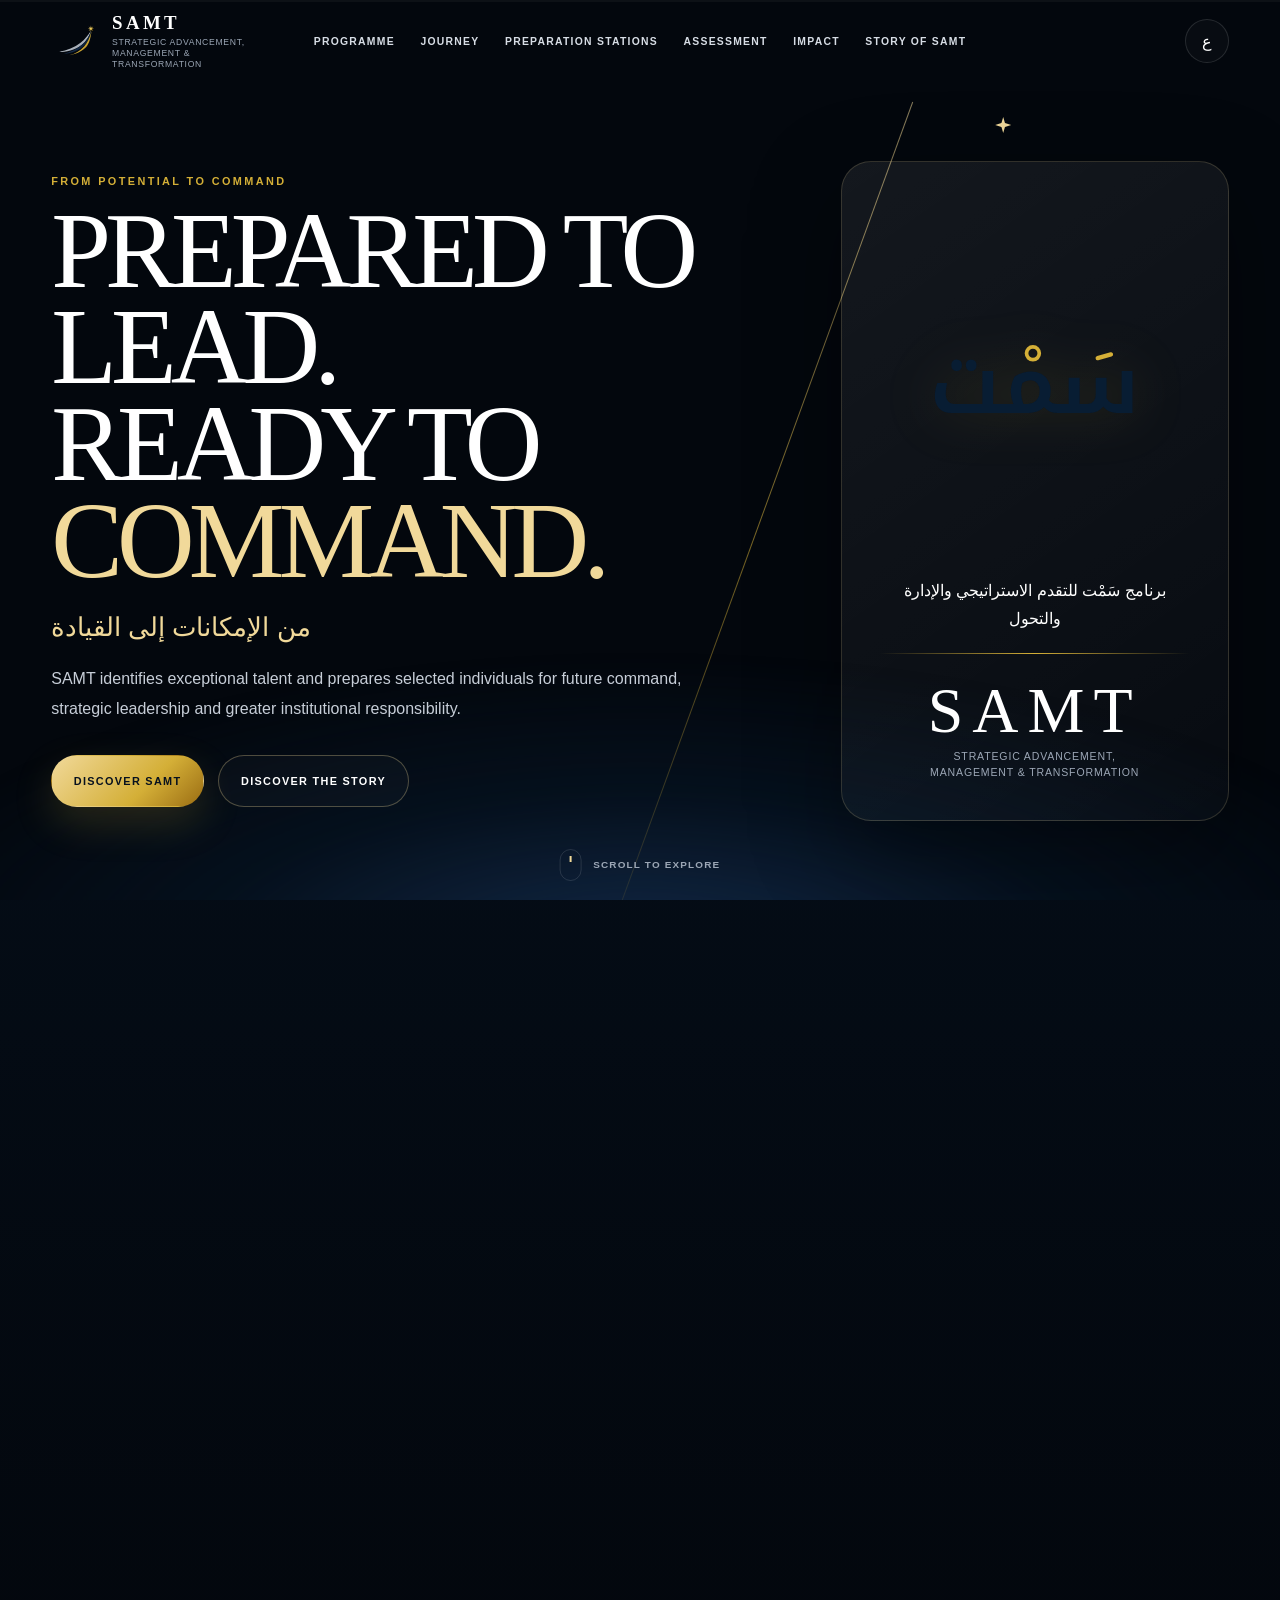
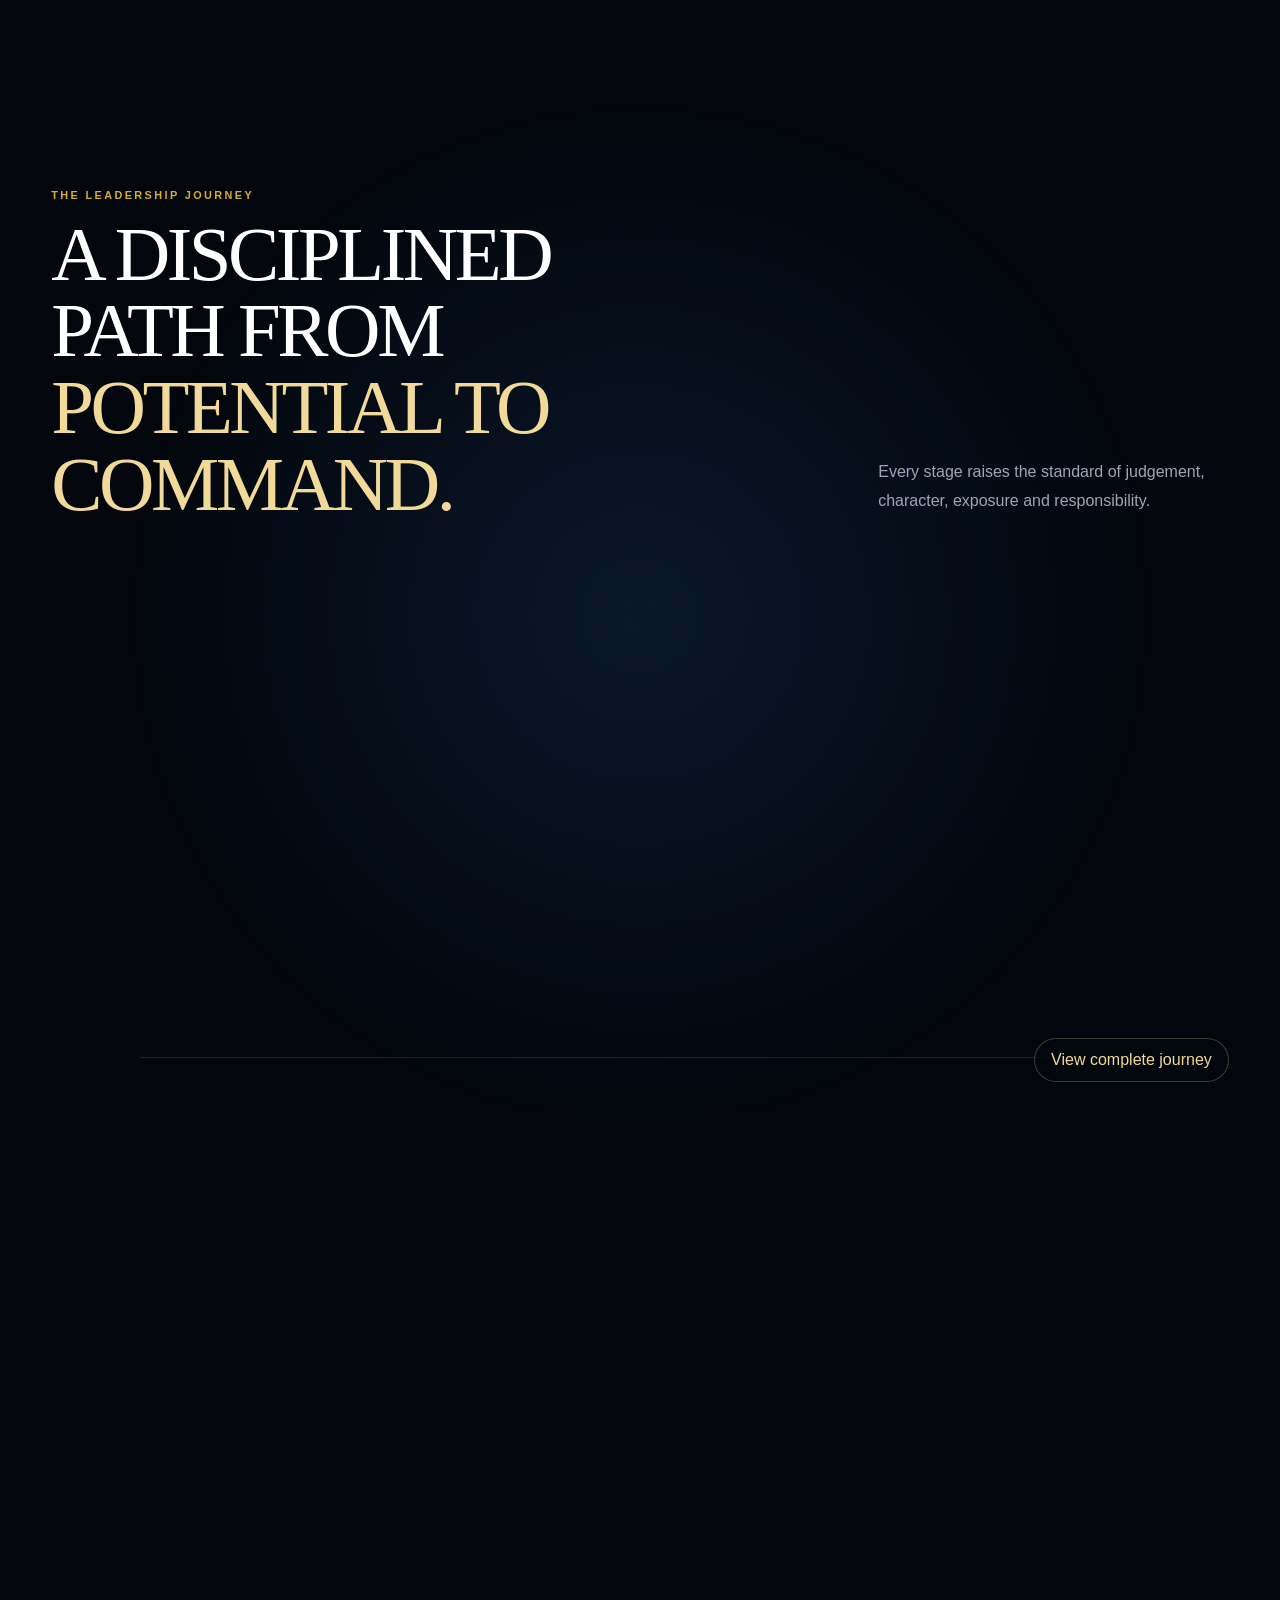
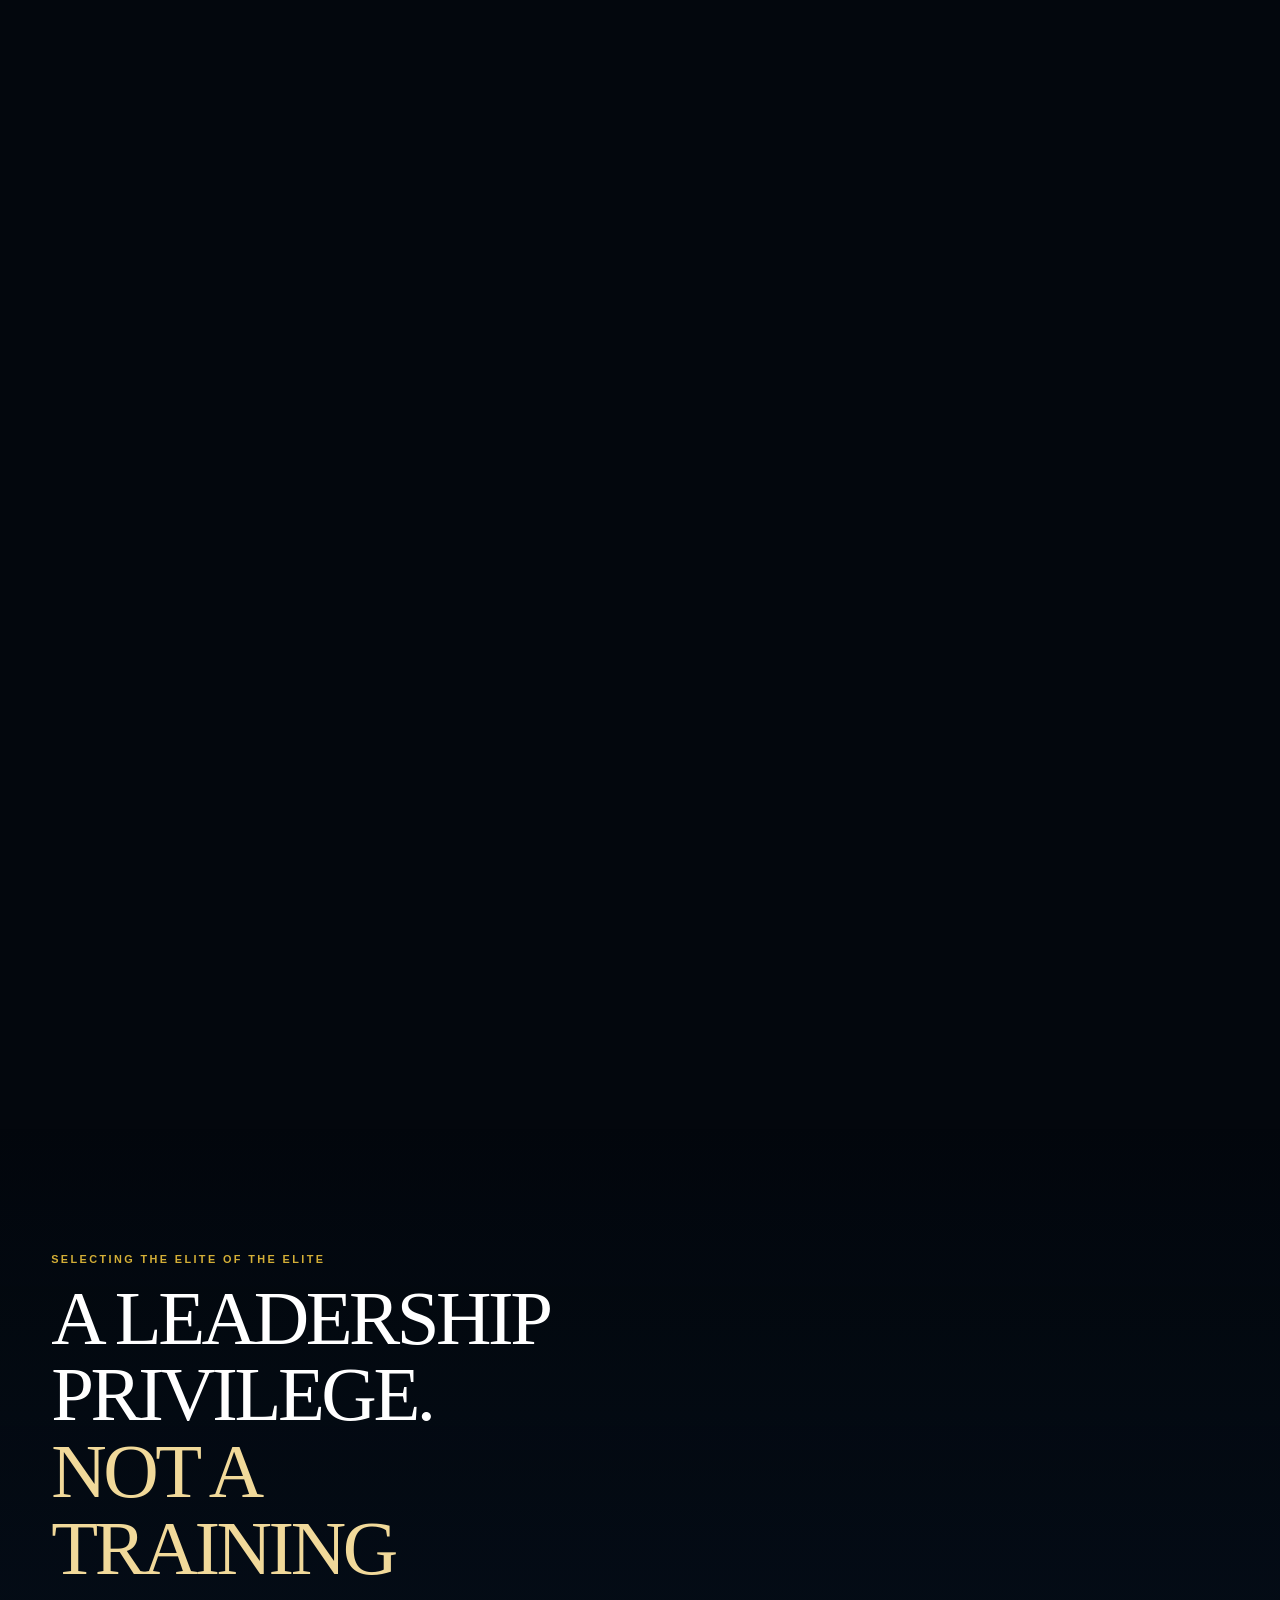
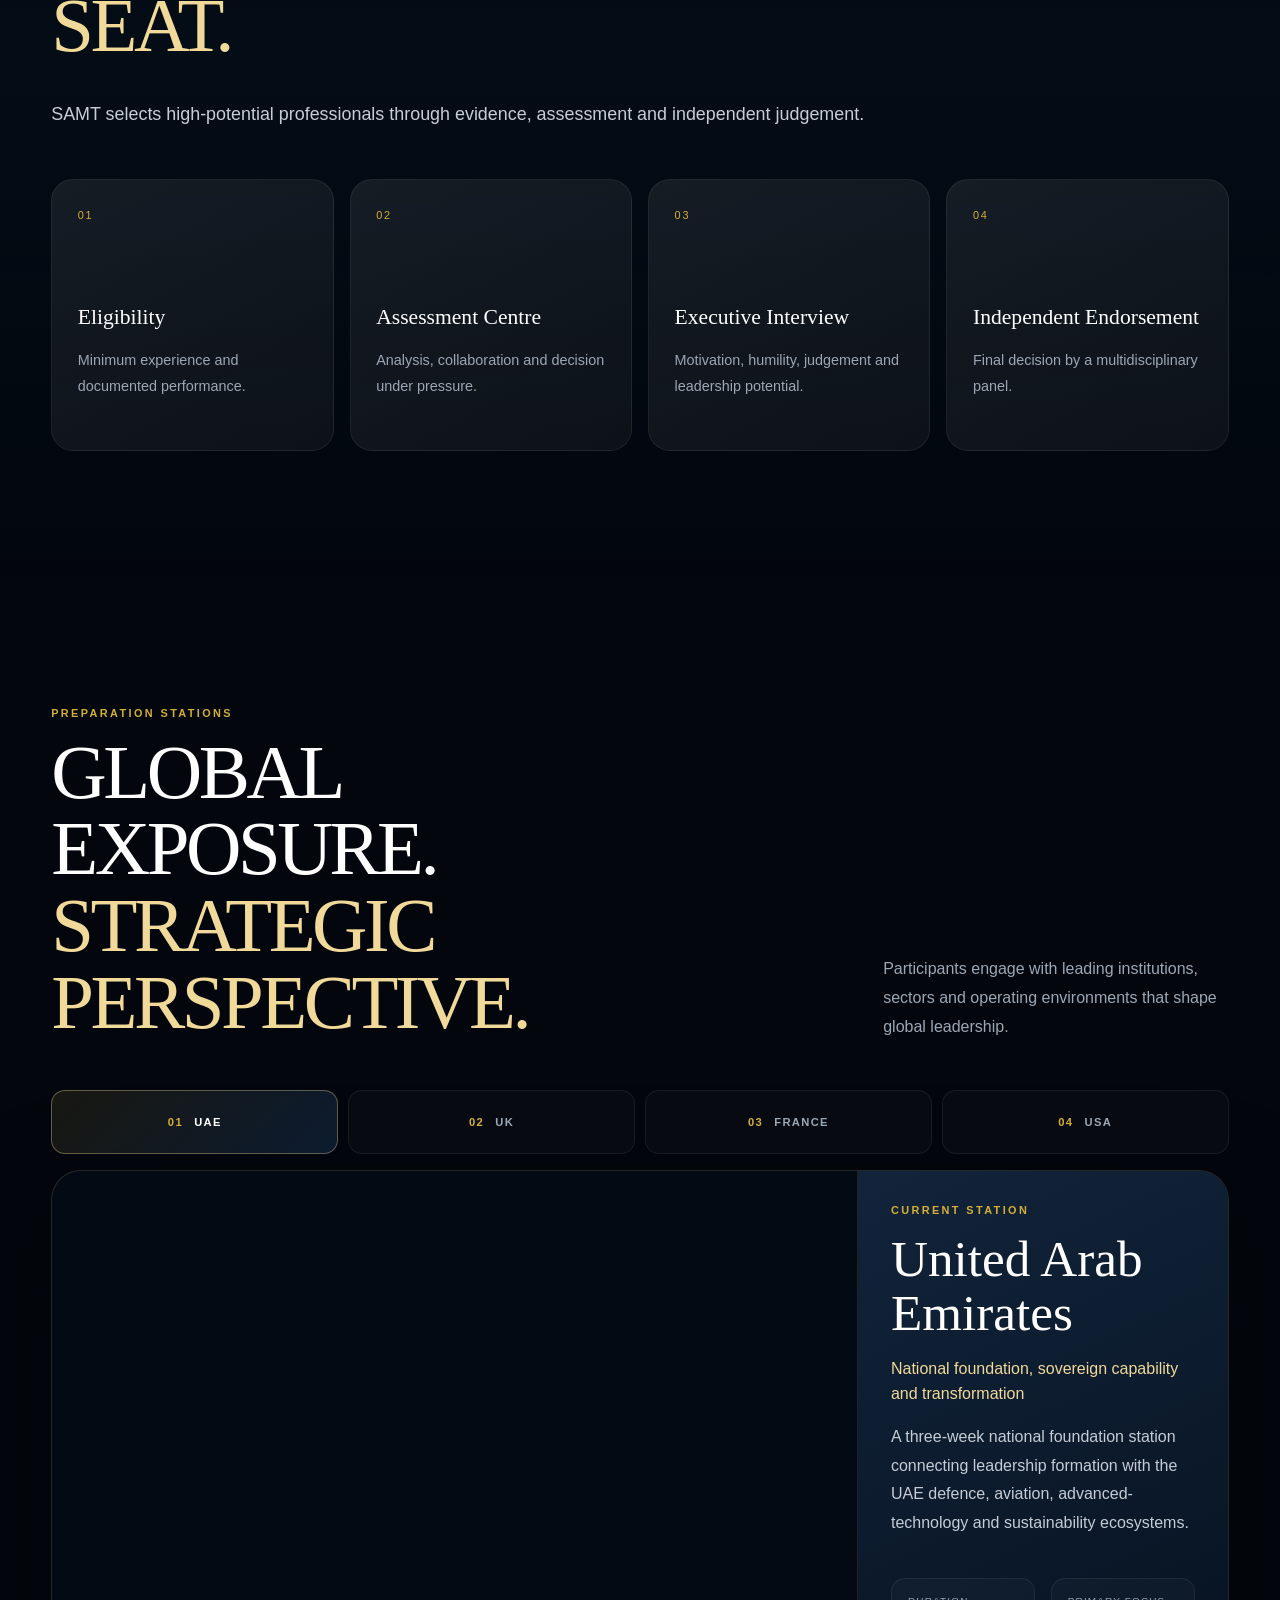
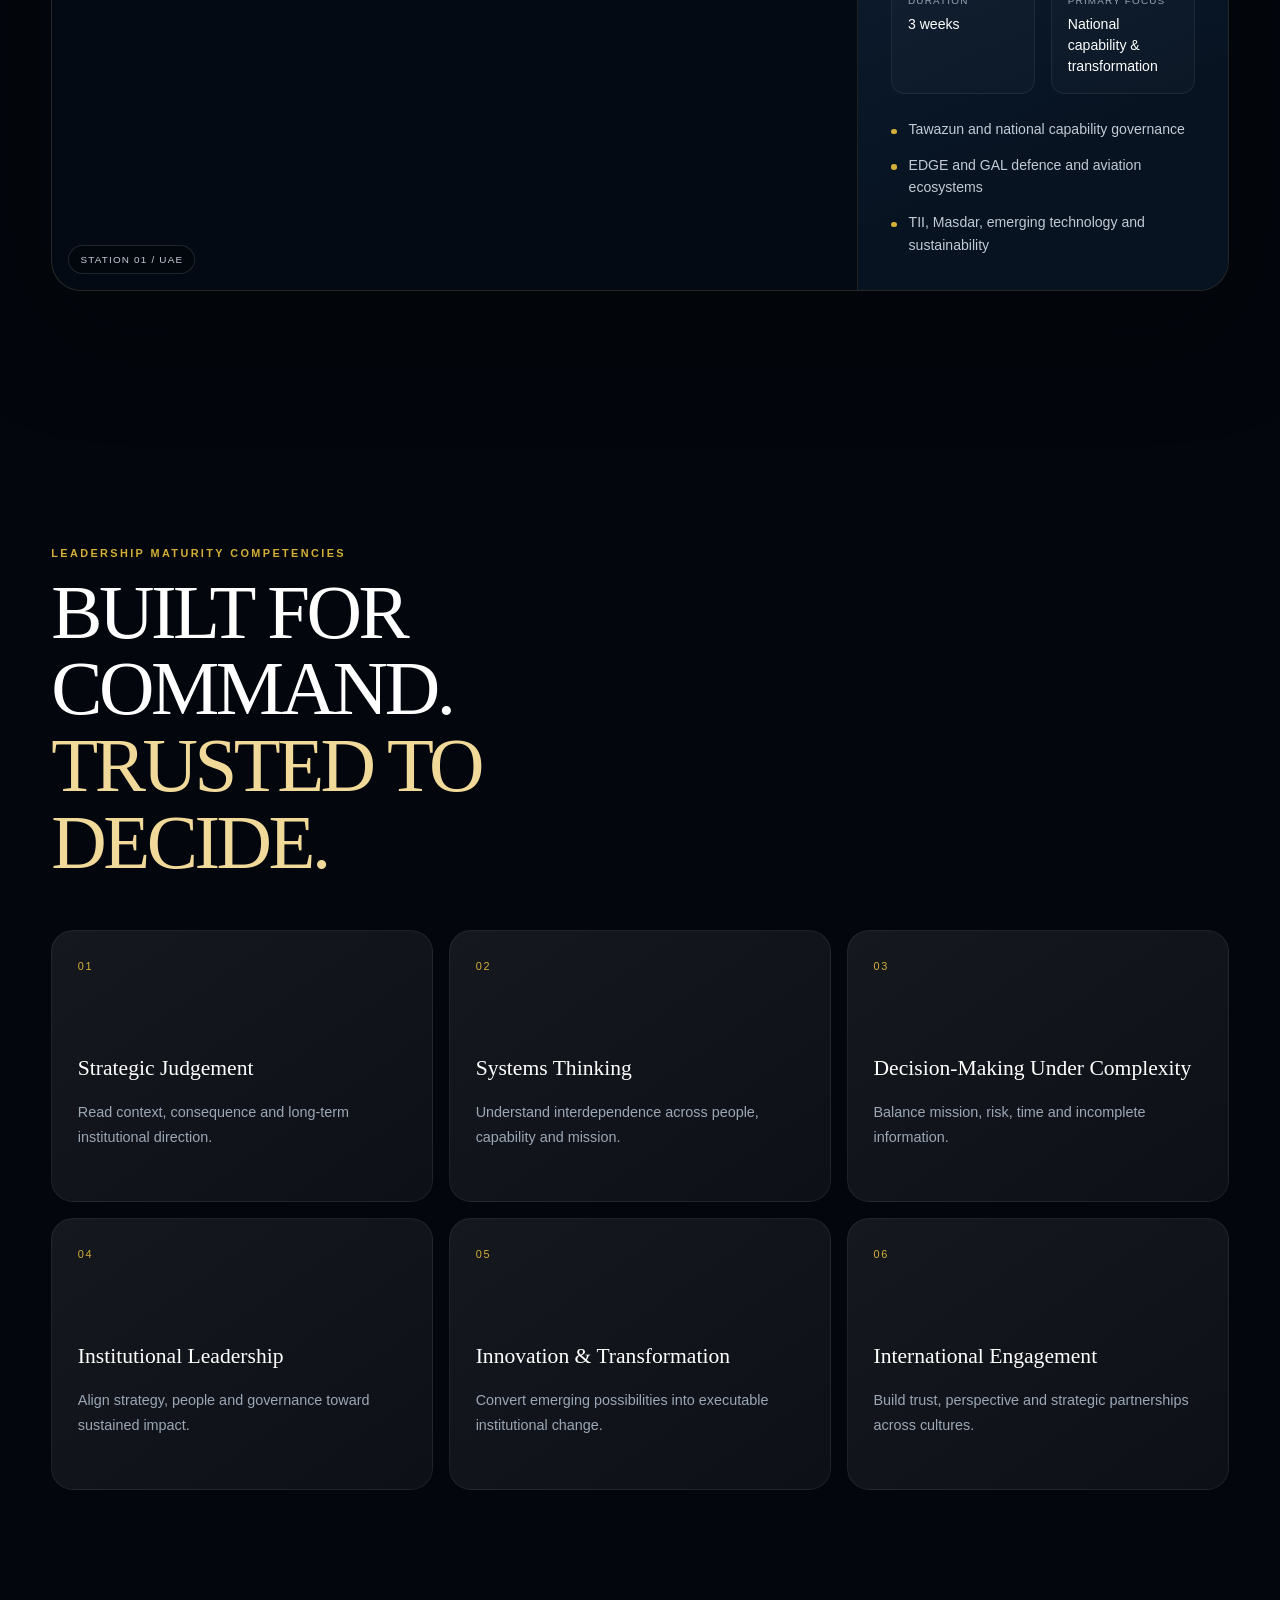
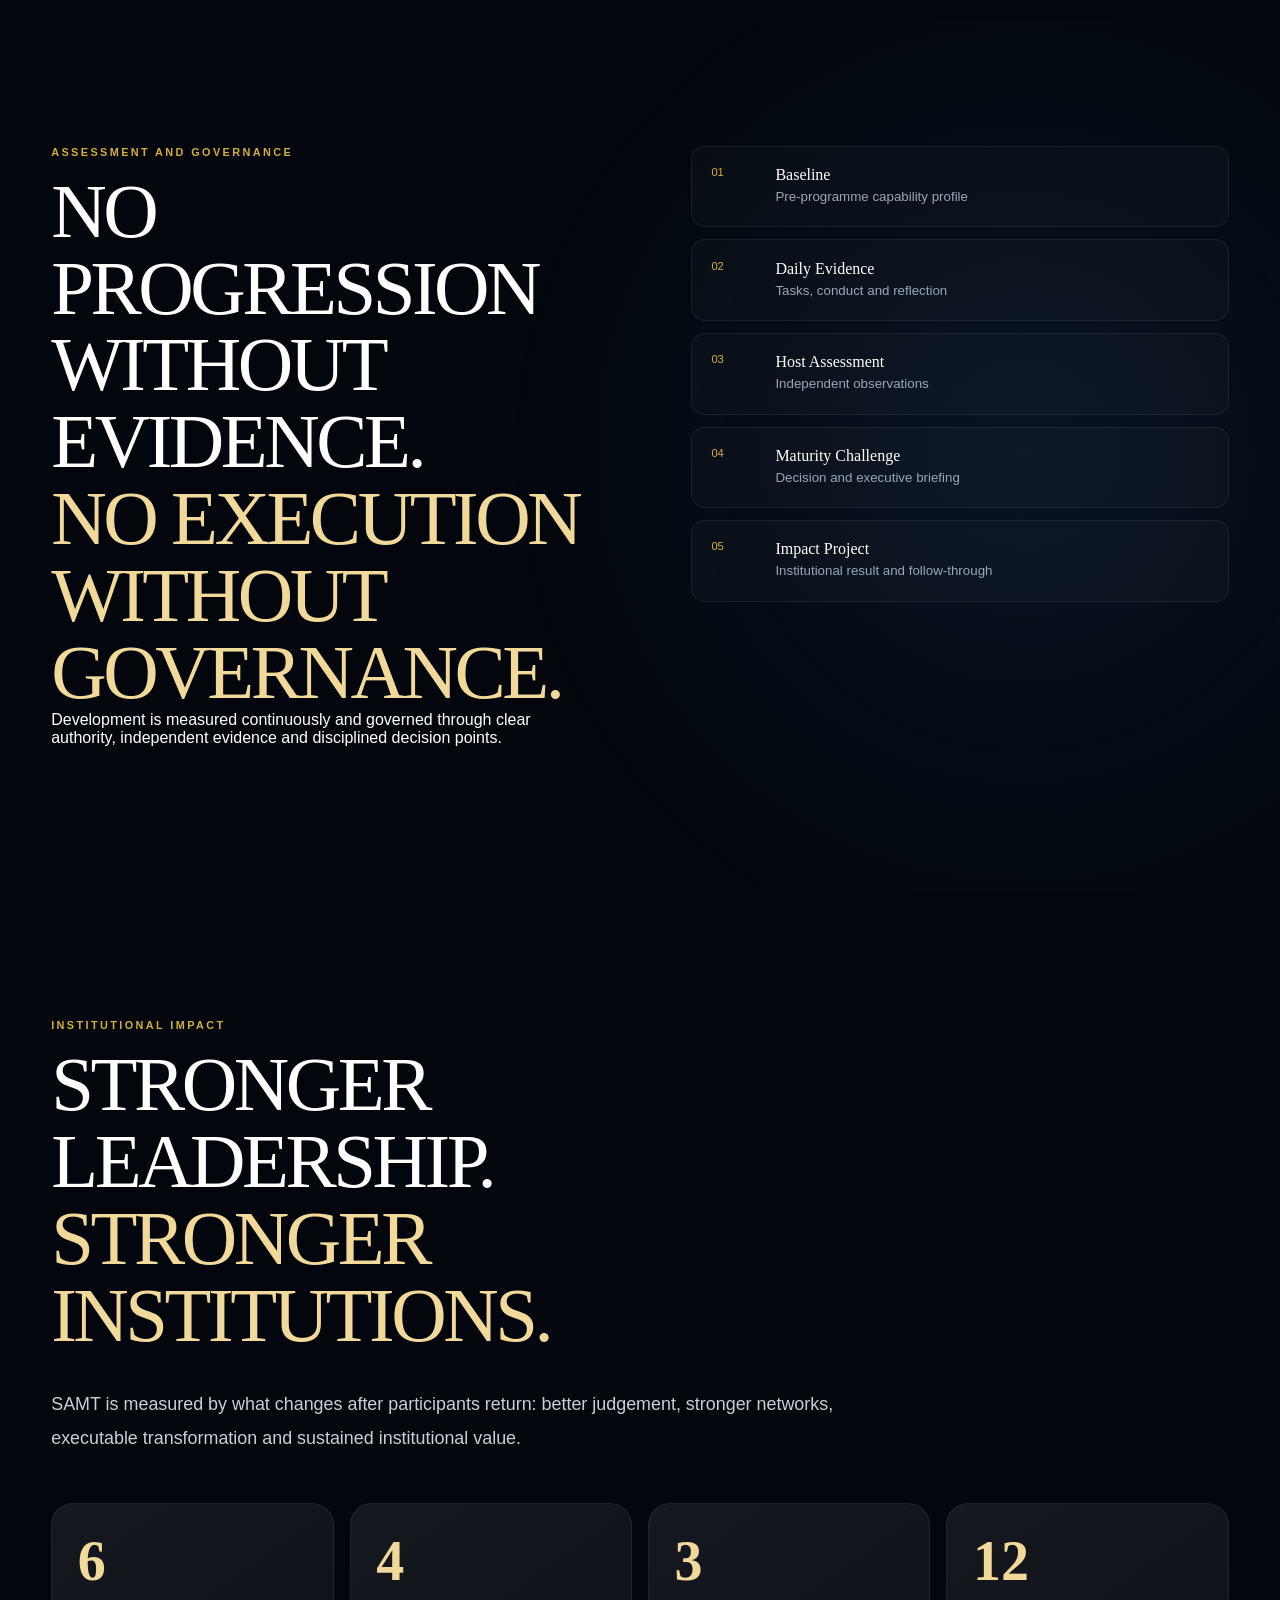
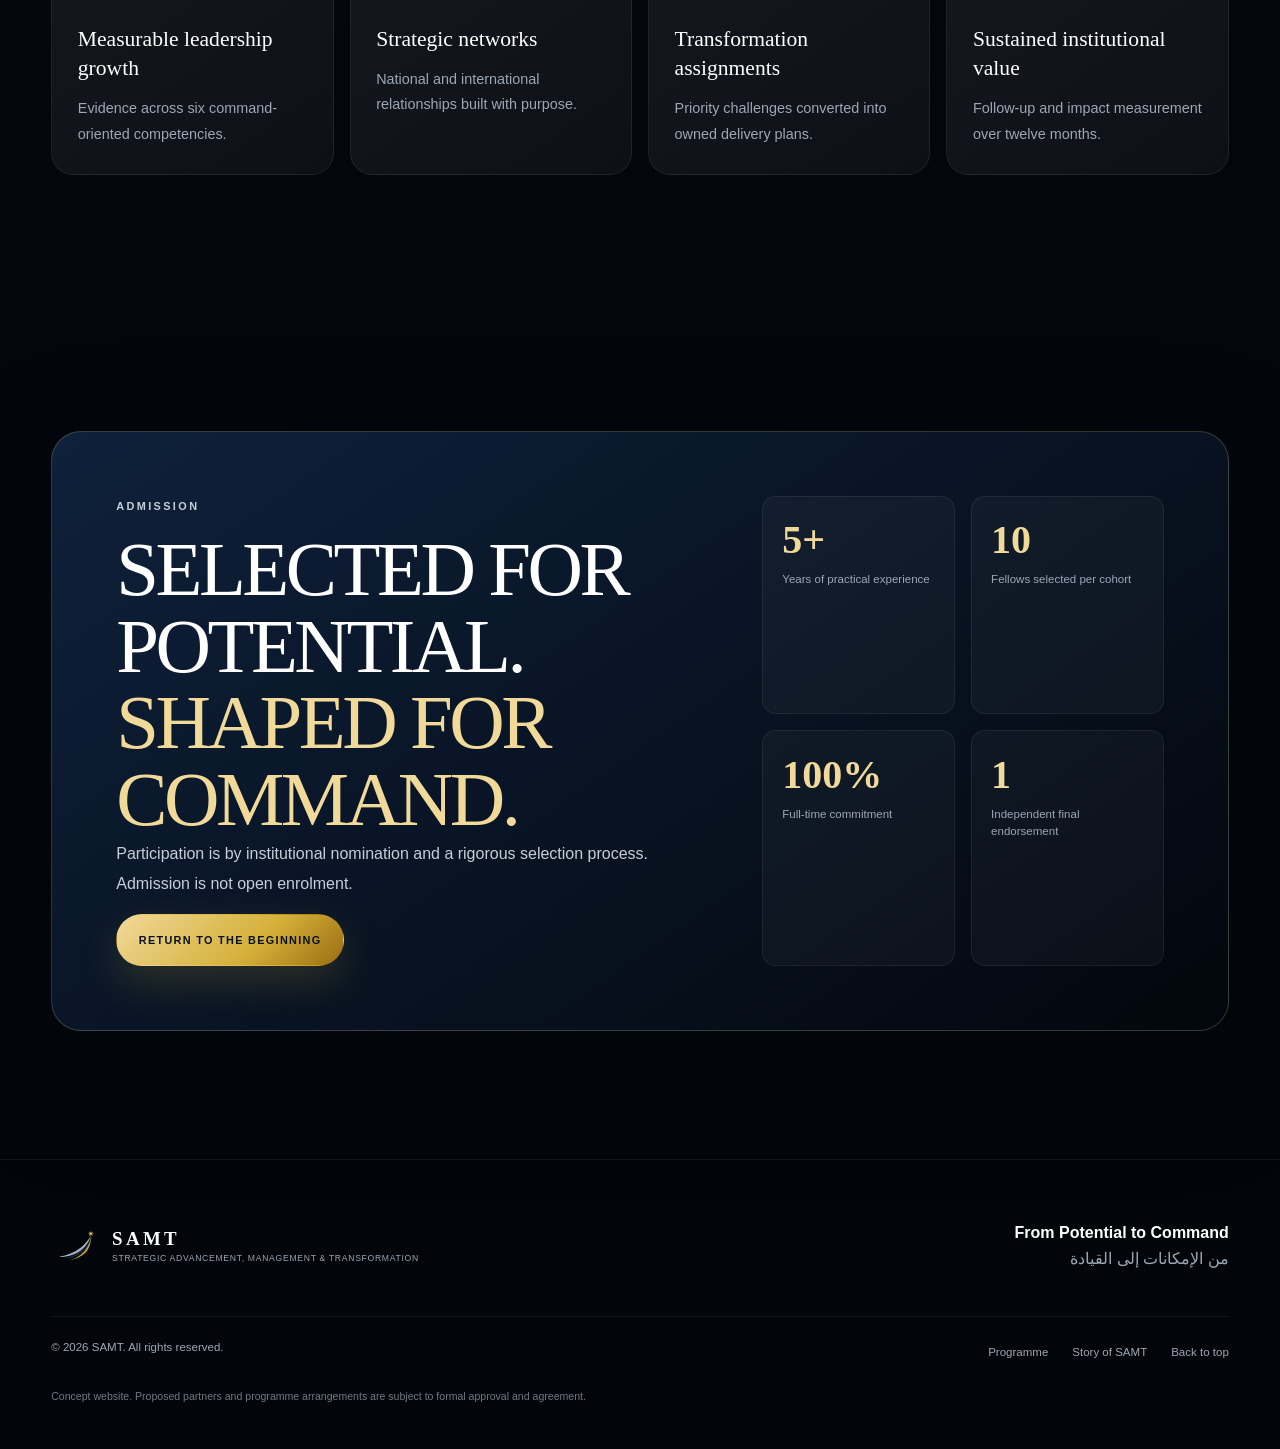
<file: index.html>
<!doctype html>
<html lang="en" dir="ltr" class="no-js">
<head>
  <meta charset="utf-8" />
  <meta name="viewport" content="width=device-width, initial-scale=1" />
  <meta name="theme-color" content="#03070d" />
  <meta name="color-scheme" content="dark" />
  <meta name="robots" content="index,follow,max-image-preview:large" />
  <meta name="referrer" content="strict-origin-when-cross-origin" />
  <meta http-equiv="Content-Security-Policy" content="default-src 'self'; script-src 'self' 'sha256-Lznj90ailnYrYEs1QaQ+HAqIayW4GEclRsk4tmTiK10='; style-src 'self' https://fonts.googleapis.com; font-src https://fonts.gstatic.com; img-src 'self' data:; connect-src 'self'; object-src 'none'; base-uri 'self'; form-action 'self'; frame-src 'none'; worker-src 'self'; upgrade-insecure-requests" />
  <link rel="canonical" href="https://ahmedyyya.github.io/SAMT4/" />
  <link rel="alternate" hreflang="en" href="https://ahmedyyya.github.io/SAMT4/" />
  <link rel="alternate" hreflang="ar" href="https://ahmedyyya.github.io/SAMT4/?lang=ar" />
  <link rel="alternate" hreflang="x-default" href="https://ahmedyyya.github.io/SAMT4/" />
  <meta name="description" content="SAMT is a selective leadership programme progressing exceptional potential toward command readiness through disciplined formation, international exposure and evidence-based assessment." />
  <meta property="og:title" content="SAMT — From Potential to Command" />
  <meta property="og:description" content="Selected for potential. Shaped for command." />
  <meta property="og:type" content="website" />
  <meta property="og:url" content="https://ahmedyyya.github.io/SAMT4/" />
  <meta property="og:image" content="https://ahmedyyya.github.io/SAMT4/preview/approved-creative-reference.png" />
  <meta property="og:image:alt" content="SAMT — From Potential to Command" />
  <meta property="og:locale" content="en_AE" />
  <meta property="og:locale:alternate" content="ar_AE" />
  <meta name="twitter:card" content="summary_large_image" />
  <meta name="twitter:title" content="SAMT — From Potential to Command" />
  <meta name="twitter:description" content="Selected for potential. Shaped for command." />
  <meta name="twitter:image" content="https://ahmedyyya.github.io/SAMT4/preview/approved-creative-reference.png" />
  <title>SAMT — From Potential to Command</title>
  <link rel="icon" href="assets/brand/favicon.svg" type="image/svg+xml" />
  <link rel="manifest" href="manifest.webmanifest" />
  <link rel="preload" href="assets/brand/samt-symbol.svg" as="image" type="image/svg+xml" />
  <link rel="preconnect" href="https://fonts.googleapis.com" />
  <link rel="preconnect" href="https://fonts.gstatic.com" crossorigin />
  <link href="https://fonts.googleapis.com/css2?family=Cinzel:wght@400;500;600&family=Montserrat:wght@400;500;600;700&family=Tajawal:wght@400;500;700&display=swap" rel="stylesheet" />
  <link rel="stylesheet" href="styles.v4.css" />
  <link rel="stylesheet" href="styles.v4-accessibility.css" />
  <script type="application/ld+json">{"@context":"https://schema.org","@type":"EducationalOrganization","name":"SAMT","url":"https://ahmedyyya.github.io/SAMT4/","description":"A selective leadership programme progressing exceptional potential toward command readiness.","inLanguage":["en","ar"]}</script>
  <script src="app.v4.js" defer></script>
</head>
<body class="home-page" data-build="phase4-v4.0">
  <a class="skip-link" href="#main-content" data-i18n="skip">Skip to content</a>
  <div class="page-progress" aria-hidden="true"><span></span></div>
  <div class="ambient" aria-hidden="true"><span></span><span></span><span></span></div>

  <header class="site-header" id="site-header">
    <div class="site-header__inner shell">
      <a class="brand" href="#hero">
        <img src="assets/brand/samt-symbol.svg" width="600" height="500" alt="" />
        <span><strong>SAMT</strong><small data-i18n-html="brand">Strategic Advancement,<br>Management &amp; Transformation</small></span>
      </a>
      <nav class="desktop-nav" aria-label="Primary navigation">
        <a href="#programme" data-i18n="nav.programme">Programme</a>
        <a href="#journey" data-i18n="nav.journey">Journey</a>
        <a href="#stations" data-i18n="nav.stations">Preparation Stations</a>
        <a href="#assessment" data-i18n="nav.assessment">Assessment</a>
        <a href="#impact" data-i18n="nav.impact">Impact</a>
        <a href="story-of-samt.html" data-story-link data-i18n="nav.story">Story of SAMT</a>
      </nav>
      <div class="header-actions">
        <button class="language-toggle" type="button" aria-label="Switch to Arabic"><span aria-hidden="true">ع</span><span class="sr-only">Switch language</span></button>
        <button class="menu-toggle" type="button" aria-expanded="false" aria-controls="mobile-menu" aria-label="Open menu"><span></span><span></span></button>
      </div>
    </div>
  </header>

  <div class="mobile-menu" id="mobile-menu" role="dialog" aria-modal="true" aria-labelledby="mobile-menu-title" aria-hidden="true">
    <button class="mobile-menu__backdrop" type="button" aria-label="Close navigation"></button>
    <div class="mobile-menu__panel" tabindex="-1">
      <div class="mobile-menu__top">
        <a class="brand" href="#hero"><img src="assets/brand/samt-symbol.svg" width="600" height="500" alt="" /><span><strong>SAMT</strong><small>From Potential to Command</small></span></a>
        <button class="mobile-menu__close" type="button" aria-label="Close menu">×</button>
      </div>
      <p class="mobile-menu__label" id="mobile-menu-title" data-i18n="navigation">Navigation</p>
      <nav aria-label="Mobile navigation">
        <a href="#programme" data-i18n="nav.programme">Programme</a>
        <a href="#journey" data-i18n="nav.journey">Journey</a>
        <a href="#selection" data-i18n="nav.selection">Selection</a>
        <a href="#stations" data-i18n="nav.stations">Preparation Stations</a>
        <a href="#competencies" data-i18n="nav.competencies">Competencies</a>
        <a href="#assessment" data-i18n="nav.assessment">Assessment</a>
        <a href="#impact" data-i18n="nav.impact">Impact</a>
        <a href="#admission" data-i18n="nav.admission">Admission</a>
        <a href="story-of-samt.html" data-story-link data-i18n="nav.story">Story of SAMT</a>
      </nav>
      <div class="mobile-menu__footer"><strong>From Potential to Command</strong><span>من الإمكانات إلى القيادة</span></div>
    </div>
  </div>

  <main id="main-content">
    <section class="hero" id="hero" aria-labelledby="hero-title">
      <div class="hero__routes" aria-hidden="true"><i></i><i></i><i></i><b></b></div>
      <div class="hero__inner shell">
        <div class="hero__copy reveal">
          <p class="eyebrow" data-i18n="hero.kicker">From Potential to Command</p>
          <h1 id="hero-title"><span data-i18n="hero.line1">Prepared to Lead.</span><span data-i18n-html="hero.line2">Ready to <em>Command.</em></span></h1>
          <p class="hero__arabic">من الإمكانات إلى القيادة</p>
          <p class="hero__summary" data-i18n="hero.summary">SAMT identifies exceptional talent and prepares selected individuals for future command, strategic leadership and greater institutional responsibility.</p>
          <div class="hero__actions"><a class="button button--primary" href="#programme" data-i18n="hero.discover">Discover SAMT</a><a class="button button--ghost" href="story-of-samt.html" data-story-link data-i18n="hero.story">Discover the Story</a></div>
        </div>
        <aside class="hero__identity reveal" aria-label="SAMT bilingual identity">
          <img src="assets/brand/samt-arabic-wordmark.svg" width="1000" height="360" alt="سَمْت" />
          <p lang="ar" dir="rtl">برنامج سَمْت للتقدم الاستراتيجي والإدارة والتحول</p>
          <span></span><strong>SAMT</strong><p>Strategic Advancement,<br>Management &amp; Transformation</p>
        </aside>
      </div>
      <a class="scroll-cue" href="#programme"><span></span><b data-i18n="hero.scroll">Scroll to explore</b></a>
    </section>

    <section class="section programme" id="programme" aria-labelledby="programme-title">
      <div class="shell split">
        <div class="reveal"><p class="eyebrow" data-i18n="programme.kicker">An elite leadership programme</p><h2 id="programme-title" data-i18n-html="programme.title">Selection is earned.<br><em>Leadership is formed.</em></h2><a class="text-link" href="story-of-samt.html" data-story-link data-i18n-html="programme.story">Discover the Story of SAMT <span>↗</span></a></div>
        <div class="programme__statement reveal"><p data-i18n="programme.copy">SAMT is designed for exceptional professionals who demonstrate the character, intellect, judgement, discipline and ambition required to assume future command and senior leadership responsibilities.</p><blockquote data-i18n="programme.quote">Entry is earned. Development is demanding. Readiness is evidenced.</blockquote><div class="metrics"><article><strong>10</strong><span data-i18n="programme.metric1">Selected fellows</span></article><article><strong>4</strong><span data-i18n="programme.metric2">International stations</span></article><article><strong>16</strong><span data-i18n="programme.metric3">Full-time weeks</span></article><article><strong>1</strong><span data-i18n="programme.metric4">Command standard</span></article></div></div>
      </div>
    </section>

    <section class="journey" id="journey" aria-labelledby="journey-title">
      <div class="journey__sticky">
        <div class="shell journey__header"><div><p class="eyebrow" data-i18n="journey.kicker">The leadership journey</p><h2 id="journey-title" data-i18n-html="journey.title">A disciplined path from <em>potential to command.</em></h2></div><p data-i18n="journey.note">Every stage raises the standard of judgement, character, exposure and responsibility.</p></div>
        <div class="journey__stage shell">
          <div class="journey__caption" aria-live="polite"><strong></strong><span></span></div>
          <div class="journey__track">
            <article class="journey-card" data-stage="0"><span>01</span><h3 data-i18n="journey.s1.title">Potential</h3><p data-i18n="journey.s1.copy">Exceptional potential is identified.</p></article>
            <article class="journey-card" data-stage="1"><span>02</span><h3 data-i18n="journey.s2.title">Selection</h3><p data-i18n="journey.s2.copy">A rigorous and selective admission process.</p></article>
            <article class="journey-card" data-stage="2"><span>03</span><h3 data-i18n="journey.s3.title">Formation</h3><p data-i18n="journey.s3.copy">Core capability and leadership judgement are developed.</p></article>
            <article class="journey-card" data-stage="3"><span>04</span><h3 data-i18n="journey.s4.title">Exposure</h3><p data-i18n="journey.s4.copy">National and international environments broaden perspective.</p></article>
            <article class="journey-card" data-stage="4"><span>05</span><h3 data-i18n="journey.s5.title">Transformation</h3><p data-i18n="journey.s5.copy">Leadership readiness is measured and strengthened.</p></article>
            <article class="journey-card journey-card--command" data-stage="5"><span>06</span><h3 data-i18n="journey.s6.title">Command Readiness</h3><p data-i18n="journey.s6.copy">Prepared to lead. Ready to command.</p></article>
          </div>
          <div class="journey__progress" aria-hidden="true"><span></span></div>
          <button class="journey__skip" type="button" data-i18n="journey.skip">View complete journey</button>
        </div>
      </div>
    </section>

    <section class="section selection" id="selection" aria-labelledby="selection-title">
      <div class="shell"><p class="eyebrow" data-i18n="selection.kicker">Selecting the elite of the elite</p><h2 id="selection-title" data-i18n-html="selection.title">A leadership privilege.<br><em>Not a training seat.</em></h2><p class="section-lead" data-i18n="selection.copy">SAMT selects high-potential professionals through evidence, assessment and independent judgement.</p><div class="gate-grid"><article><span>01</span><h3 data-i18n="selection.g1">Eligibility</h3><p data-i18n="selection.g1c">Minimum experience and documented performance.</p></article><article><span>02</span><h3 data-i18n="selection.g2">Assessment Centre</h3><p data-i18n="selection.g2c">Analysis, collaboration and decision under pressure.</p></article><article><span>03</span><h3 data-i18n="selection.g3">Executive Interview</h3><p data-i18n="selection.g3c">Motivation, humility, judgement and leadership potential.</p></article><article><span>04</span><h3 data-i18n="selection.g4">Independent Endorsement</h3><p data-i18n="selection.g4c">Final decision by a multidisciplinary panel.</p></article></div></div>
    </section>

    <section class="section stations" id="stations" aria-labelledby="stations-title">
      <div class="shell stations__header"><div><p class="eyebrow" data-i18n="stations.kicker">Preparation stations</p><h2 id="stations-title" data-i18n-html="stations.title">Global exposure.<br><em>Strategic perspective.</em></h2></div><p data-i18n="stations.copy">Participants engage with leading institutions, sectors and operating environments that shape global leadership.</p></div>
      <div class="shell station-console">
        <div class="station-route" role="tablist" aria-label="Preparation stations"><button type="button" role="tab" aria-selected="true" data-station="uae"><span>01</span>UAE</button><button type="button" role="tab" aria-selected="false" data-station="uk"><span>02</span>UK</button><button type="button" role="tab" aria-selected="false" data-station="france"><span>03</span>FRANCE</button><button type="button" role="tab" aria-selected="false" data-station="usa"><span>04</span>USA</button></div>
        <div class="station-stage">
          <figure class="station-stage__visual"><img id="station-image" src="assets/stations/uae-animated-v3.4.svg" width="1672" height="941" loading="lazy" decoding="async" alt="Animated United Arab Emirates preparation station" /><figcaption id="station-caption">STATION 01 / UAE</figcaption></figure>
          <article class="station-stage__content" aria-live="polite"><p class="eyebrow" data-i18n="station.current">Current station</p><h3 id="station-title">United Arab Emirates</h3><p class="station-stage__subtitle" id="station-subtitle">National foundation, sovereign capability and transformation</p><p id="station-body">A three-week national foundation station connecting leadership formation with the UAE defence, aviation, advanced-technology and sustainability ecosystems.</p><dl><div><dt data-i18n="station.duration">Duration</dt><dd id="station-duration">3 weeks</dd></div><div><dt data-i18n="station.focus">Primary focus</dt><dd id="station-focus">National capability &amp; transformation</dd></div></dl><ul id="station-points"><li>Tawazun and national capability governance</li><li>EDGE and GAL defence and aviation ecosystems</li><li>TII, Masdar, emerging technology and sustainability</li></ul></article>
        </div>
      </div>
    </section>

    <section class="section competencies" id="competencies" aria-labelledby="competencies-title">
      <div class="shell"><p class="eyebrow" data-i18n="competencies.kicker">Leadership maturity competencies</p><h2 id="competencies-title" data-i18n-html="competencies.title">Built for command.<br><em>Trusted to decide.</em></h2><div class="card-grid"><article><span>01</span><h3 data-i18n="competencies.c1">Strategic Judgement</h3><p data-i18n="competencies.c1s">Read context, consequence and long-term institutional direction.</p></article><article><span>02</span><h3 data-i18n="competencies.c2">Systems Thinking</h3><p data-i18n="competencies.c2s">Understand interdependence across people, capability and mission.</p></article><article><span>03</span><h3 data-i18n="competencies.c3">Decision-Making Under Complexity</h3><p data-i18n="competencies.c3s">Balance mission, risk, time and incomplete information.</p></article><article><span>04</span><h3 data-i18n="competencies.c4">Institutional Leadership</h3><p data-i18n="competencies.c4s">Align strategy, people and governance toward sustained impact.</p></article><article><span>05</span><h3 data-i18n="competencies.c5">Innovation &amp; Transformation</h3><p data-i18n="competencies.c5s">Convert emerging possibilities into executable institutional change.</p></article><article><span>06</span><h3 data-i18n="competencies.c6">International Engagement</h3><p data-i18n="competencies.c6s">Build trust, perspective and strategic partnerships across cultures.</p></article></div></div>
    </section>

    <section class="section assessment" id="assessment" aria-labelledby="assessment-title"><div class="shell split"><div><p class="eyebrow" data-i18n="assessment.kicker">Assessment and governance</p><h2 id="assessment-title" data-i18n-html="assessment.title">No progression without evidence.<br><em>No execution without governance.</em></h2><p data-i18n="assessment.copy">Development is measured continuously and governed through clear authority, independent evidence and disciplined decision points.</p></div><ol class="assessment-flow"><li><span>01</span><strong data-i18n="assessment.a1">Baseline</strong><small data-i18n="assessment.a1s">Pre-programme capability profile</small></li><li><span>02</span><strong data-i18n="assessment.a2">Daily Evidence</strong><small data-i18n="assessment.a2s">Tasks, conduct and reflection</small></li><li><span>03</span><strong data-i18n="assessment.a3">Host Assessment</strong><small data-i18n="assessment.a3s">Independent observations</small></li><li><span>04</span><strong data-i18n="assessment.a4">Maturity Challenge</strong><small data-i18n="assessment.a4s">Decision and executive briefing</small></li><li><span>05</span><strong data-i18n="assessment.a5">Impact Project</strong><small data-i18n="assessment.a5s">Institutional result and follow-through</small></li></ol></div></section>

    <section class="section impact" id="impact" aria-labelledby="impact-title"><div class="shell"><p class="eyebrow" data-i18n="impact.kicker">Institutional impact</p><h2 id="impact-title" data-i18n-html="impact.title">Stronger leadership.<br><em>Stronger institutions.</em></h2><p class="section-lead" data-i18n="impact.copy">SAMT is measured by what changes after participants return: better judgement, stronger networks, executable transformation and sustained institutional value.</p><div class="impact-grid"><article><strong>6</strong><h3 data-i18n="impact.i1">Measurable leadership growth</h3><p data-i18n="impact.i1s">Evidence across six command-oriented competencies.</p></article><article><strong>4</strong><h3 data-i18n="impact.i2">Strategic networks</h3><p data-i18n="impact.i2s">National and international relationships built with purpose.</p></article><article><strong>3</strong><h3 data-i18n="impact.i3">Transformation assignments</h3><p data-i18n="impact.i3s">Priority challenges converted into owned delivery plans.</p></article><article><strong>12</strong><h3 data-i18n="impact.i4">Sustained institutional value</h3><p data-i18n="impact.i4s">Follow-up and impact measurement over twelve months.</p></article></div></div></section>

    <section class="section admission" id="admission" aria-labelledby="admission-title"><div class="shell admission__panel"><div><p class="eyebrow" data-i18n="admission.kicker">Admission</p><h2 id="admission-title" data-i18n-html="admission.title">Selected for potential.<br><em>Shaped for command.</em></h2><p data-i18n="admission.copy">Participation is by institutional nomination and a rigorous selection process. Admission is not open enrolment.</p><a class="button button--primary" href="#hero" data-i18n="admission.cta">Return to the beginning</a></div><div class="admission__criteria"><article><strong>5+</strong><span data-i18n="admission.c1">Years of practical experience</span></article><article><strong>10</strong><span data-i18n="admission.c2">Fellows selected per cohort</span></article><article><strong>100%</strong><span data-i18n="admission.c3">Full-time commitment</span></article><article><strong>1</strong><span data-i18n="admission.c4">Independent final endorsement</span></article></div></div></section>
  </main>

  <footer class="site-footer"><div class="shell site-footer__top"><a class="brand" href="#hero"><img src="assets/brand/samt-symbol.svg" width="600" height="500" alt="" /><span><strong>SAMT</strong><small>Strategic Advancement, Management &amp; Transformation</small></span></a><div><strong>From Potential to Command</strong><span>من الإمكانات إلى القيادة</span></div></div><div class="shell site-footer__bottom"><p>© 2026 SAMT. <span data-i18n="footer.rights">All rights reserved.</span></p><nav aria-label="Footer navigation"><a href="#programme" data-i18n="nav.programme">Programme</a><a href="story-of-samt.html" data-story-link data-i18n="nav.story">Story of SAMT</a><a href="#hero" data-i18n="footer.top">Back to top</a></nav></div><p class="shell disclaimer" data-i18n="footer.disclaimer">Concept website. Proposed partners and programme arrangements are subject to formal approval and agreement.</p></footer>

  <div class="story-transition" role="dialog" aria-modal="true" aria-labelledby="story-transition-title" aria-hidden="true"><div class="story-transition__inner"><img src="assets/brand/samt-symbol.svg" width="600" height="500" alt="" /><p lang="ar" dir="rtl">سَمْت</p><h2 id="story-transition-title" data-i18n="transition.title">The Story Behind the Name</h2><span></span><blockquote data-i18n-html="transition.quote">Every leader begins with a direction.<br>Every direction begins with a meaning.</blockquote></div><button type="button" class="story-transition__skip" data-i18n="transition.skip">Skip</button></div>
  <div class="sr-only" aria-live="polite" id="live-region"></div>
</body>
</html>
</file>
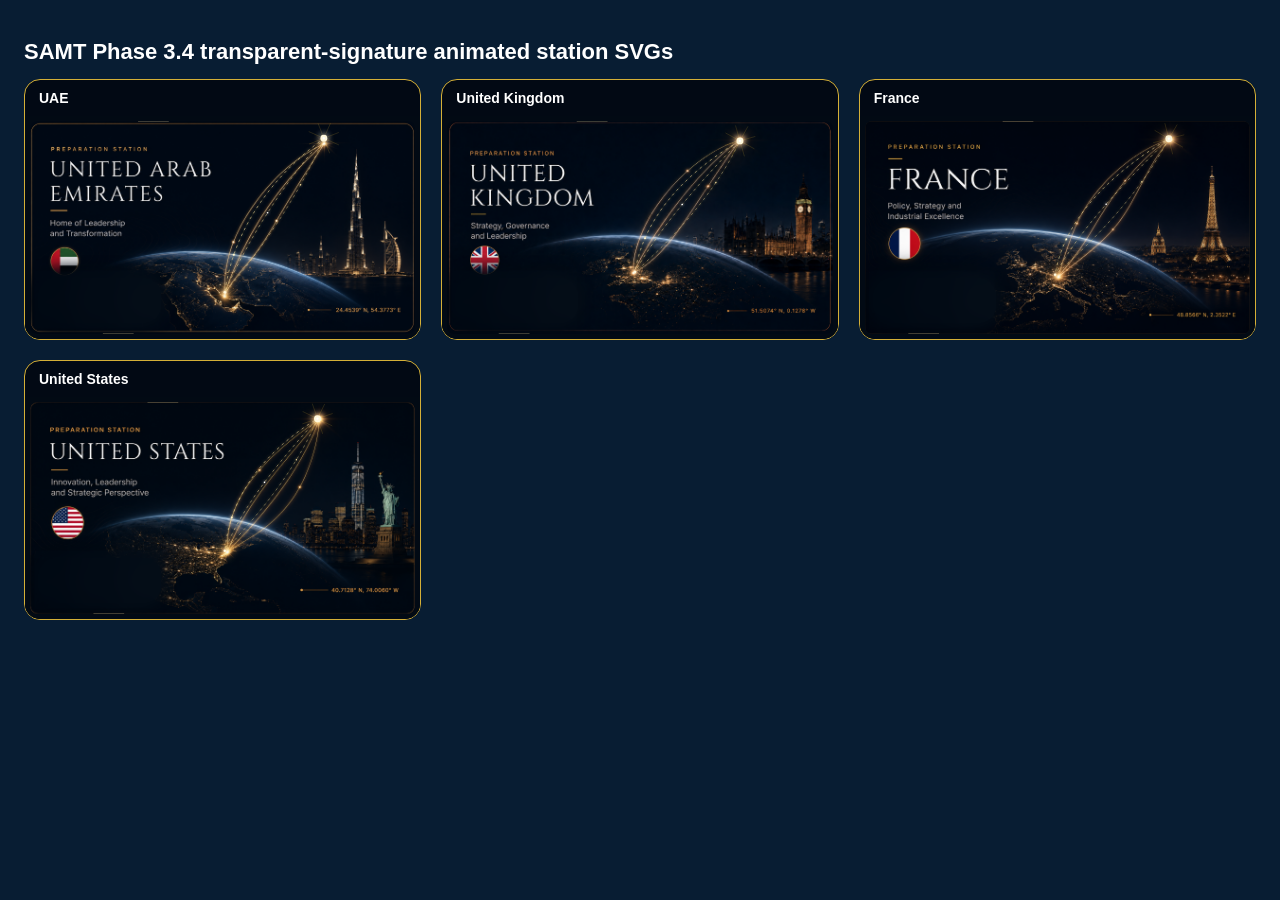
<file: station-assets-test.html>
<!doctype html>
<html lang="en">
<head>
<meta charset="utf-8"><meta name="viewport" content="width=device-width,initial-scale=1">
<title>SAMT Station Asset Test</title>
<style>
body{margin:0;background:#081d33;color:#fff;font-family:Arial,sans-serif;padding:24px}h1{font-size:22px}.grid{display:grid;grid-template-columns:repeat(auto-fit,minmax(300px,1fr));gap:20px}.card{border:1px solid #d4af37;border-radius:16px;overflow:hidden;background:#020914}.card h2{font-size:14px;padding:10px 14px;margin:0}.card img{display:block;width:100%;height:auto;aspect-ratio:1672/941;object-fit:contain;background:#020914}</style>
</head>
<body>
<h1>SAMT Phase 3.4 transparent-signature animated station SVGs</h1>
<div class="grid">
  <div class="card"><h2>UAE</h2><img src="assets/stations/uae-animated-v3.4.svg" alt="UAE station"></div>
  <div class="card"><h2>United Kingdom</h2><img src="assets/stations/uk-animated-v3.4.svg" alt="UK station"></div>
  <div class="card"><h2>France</h2><img src="assets/stations/france-animated-v3.4.svg" alt="France station"></div>
  <div class="card"><h2>United States</h2><img src="assets/stations/usa-animated-v3.4.svg" alt="USA station"></div>
</div>
</body></html>
</file>
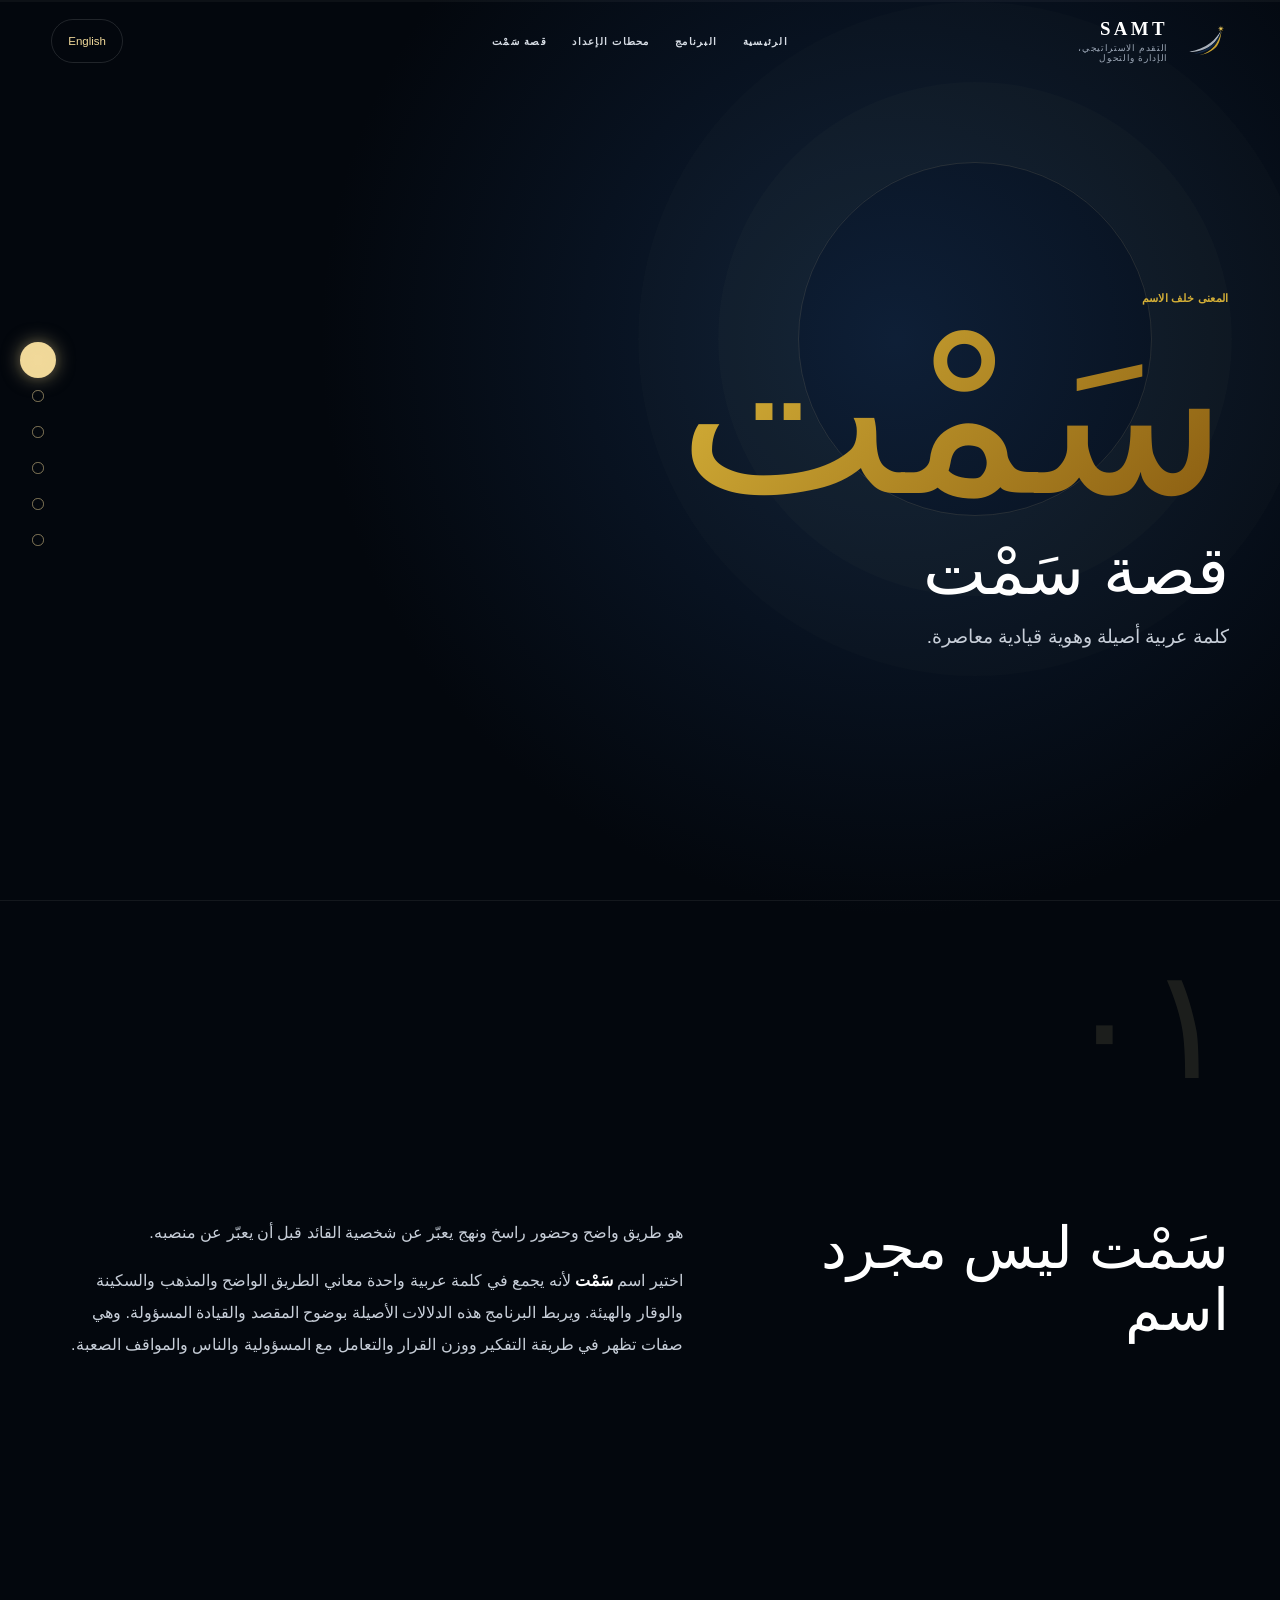
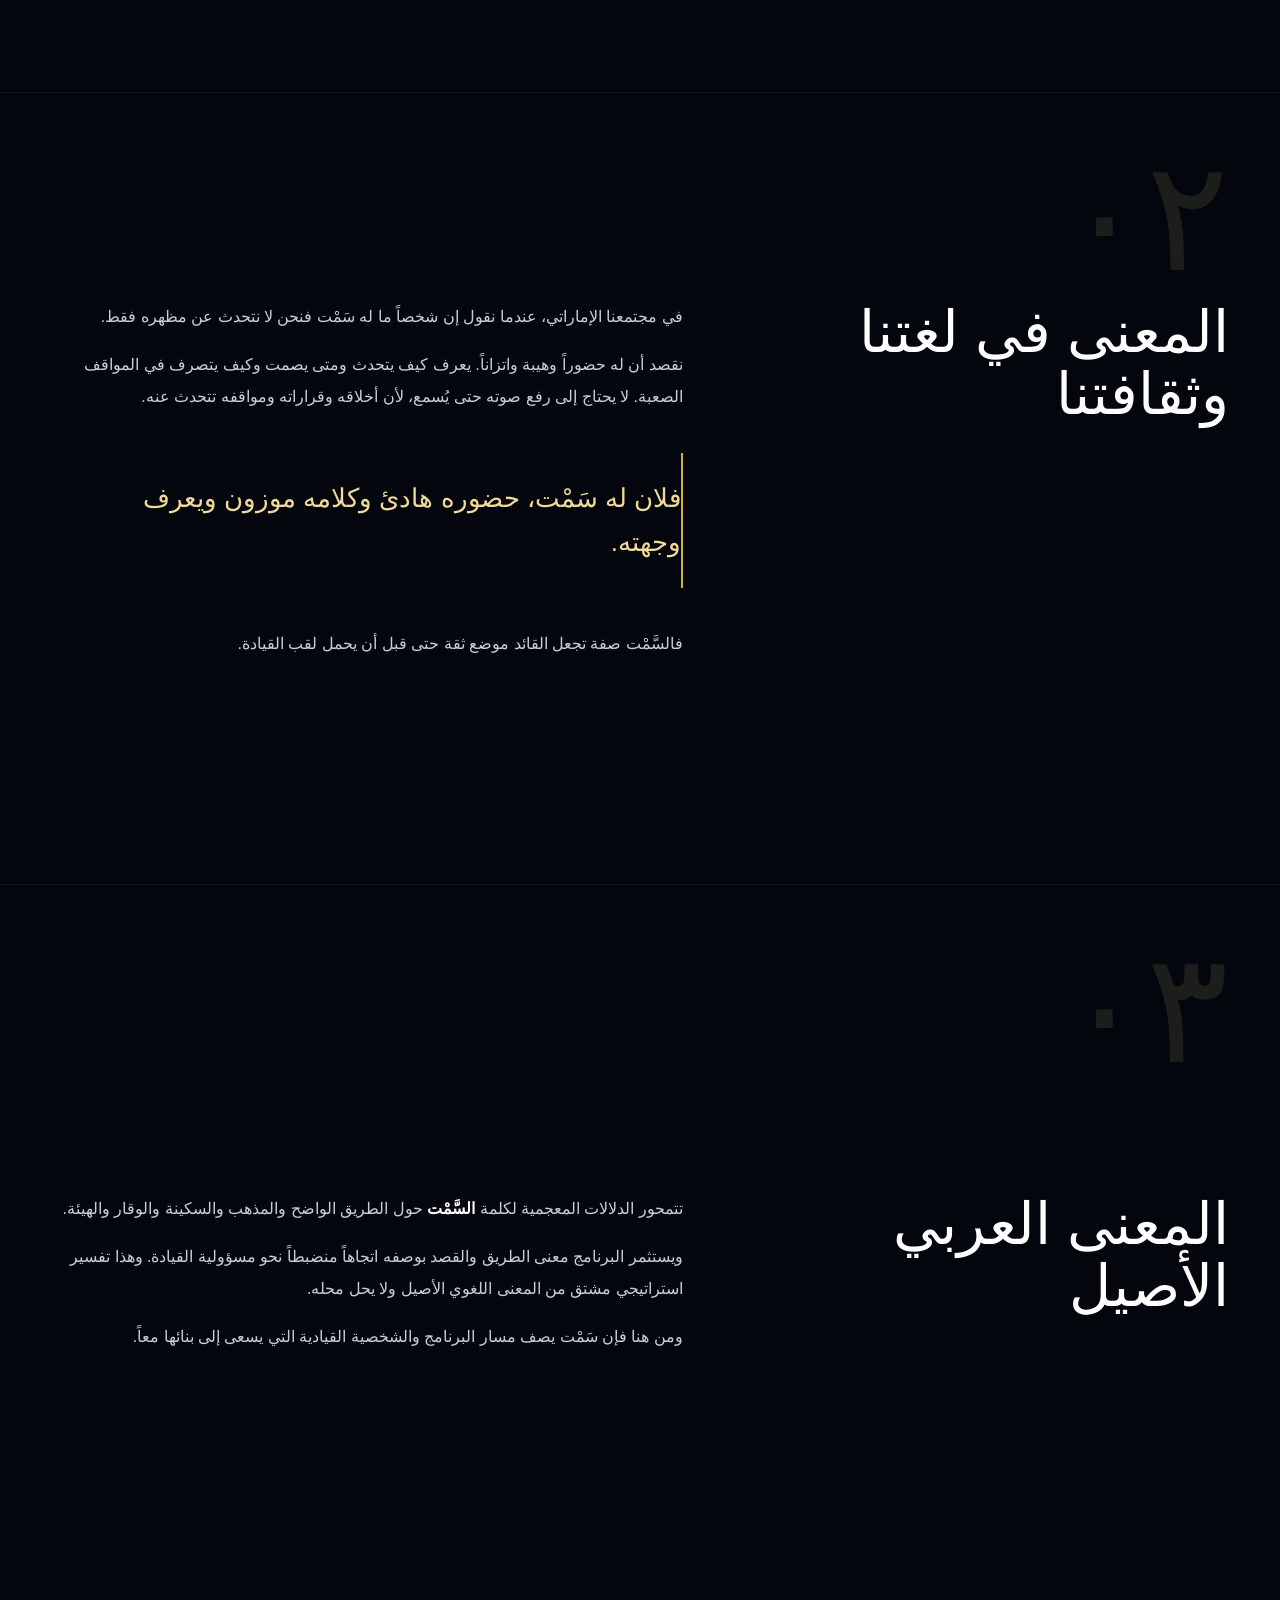
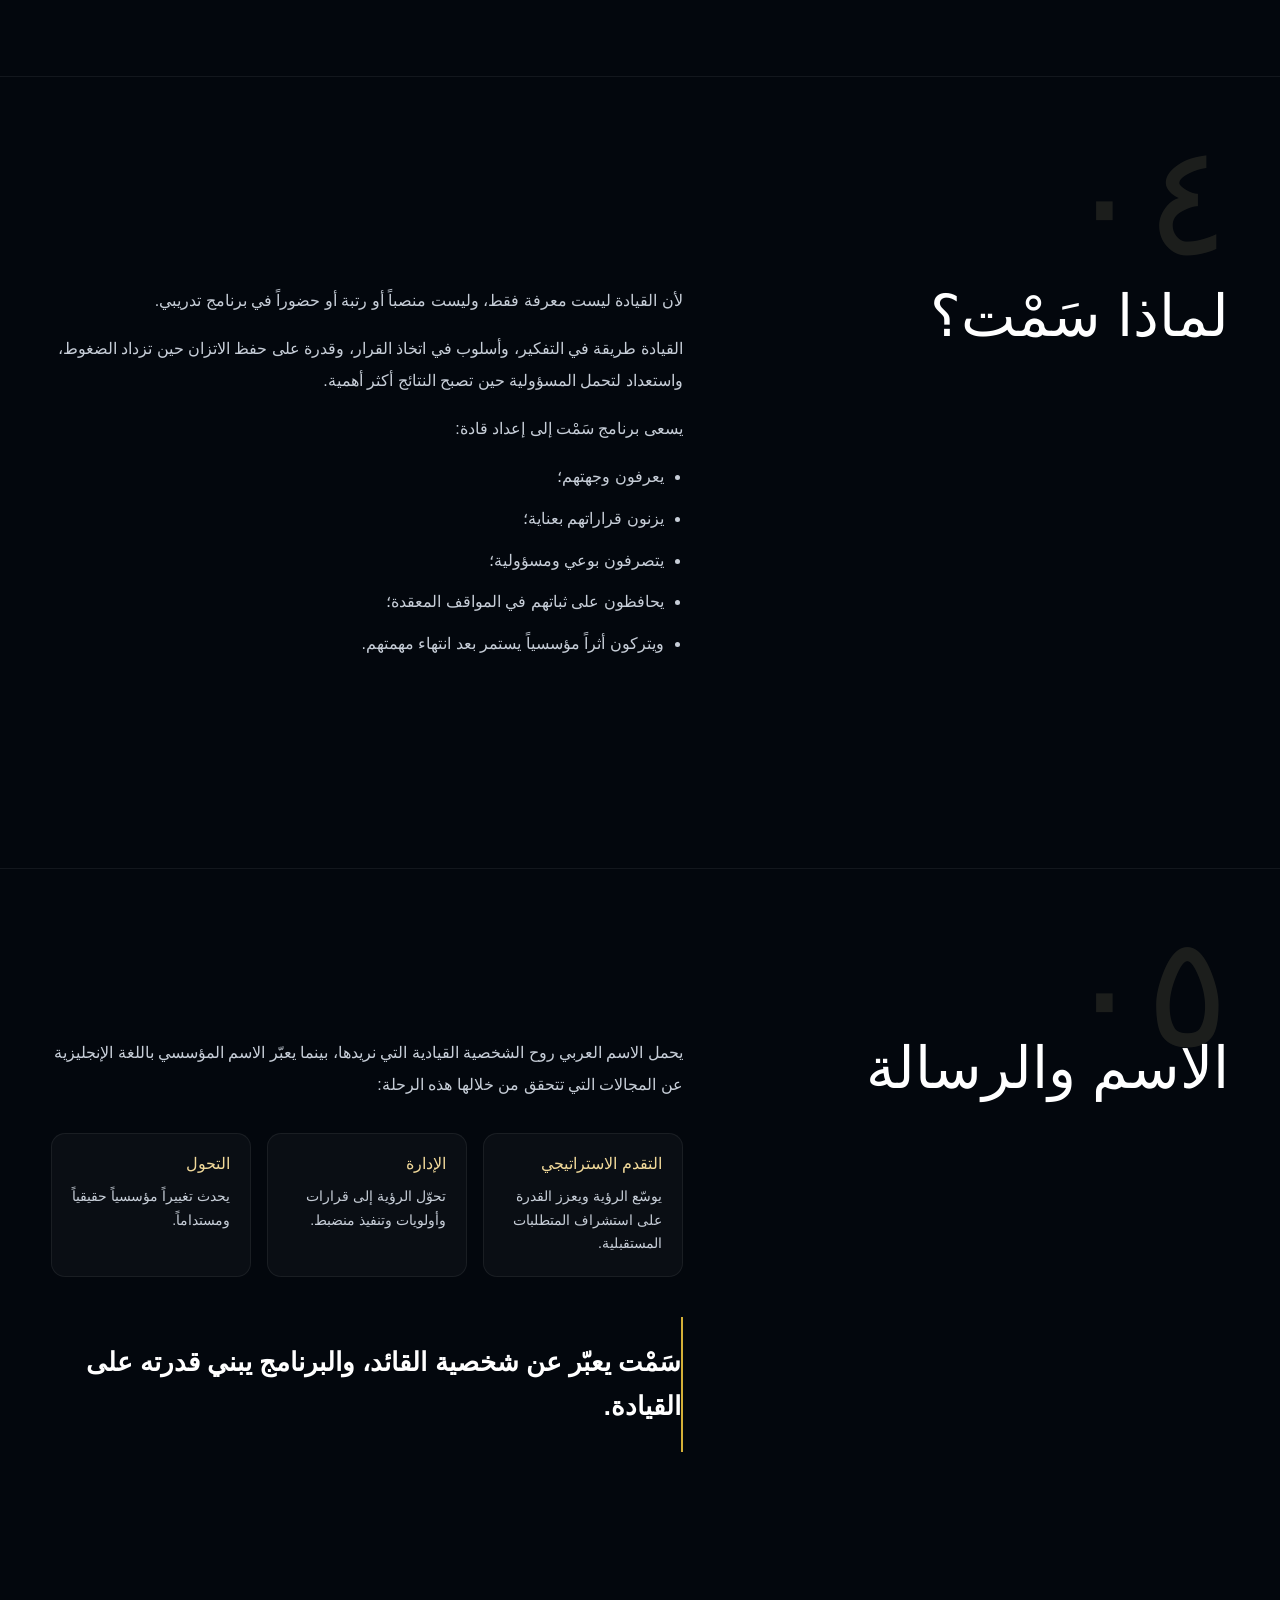
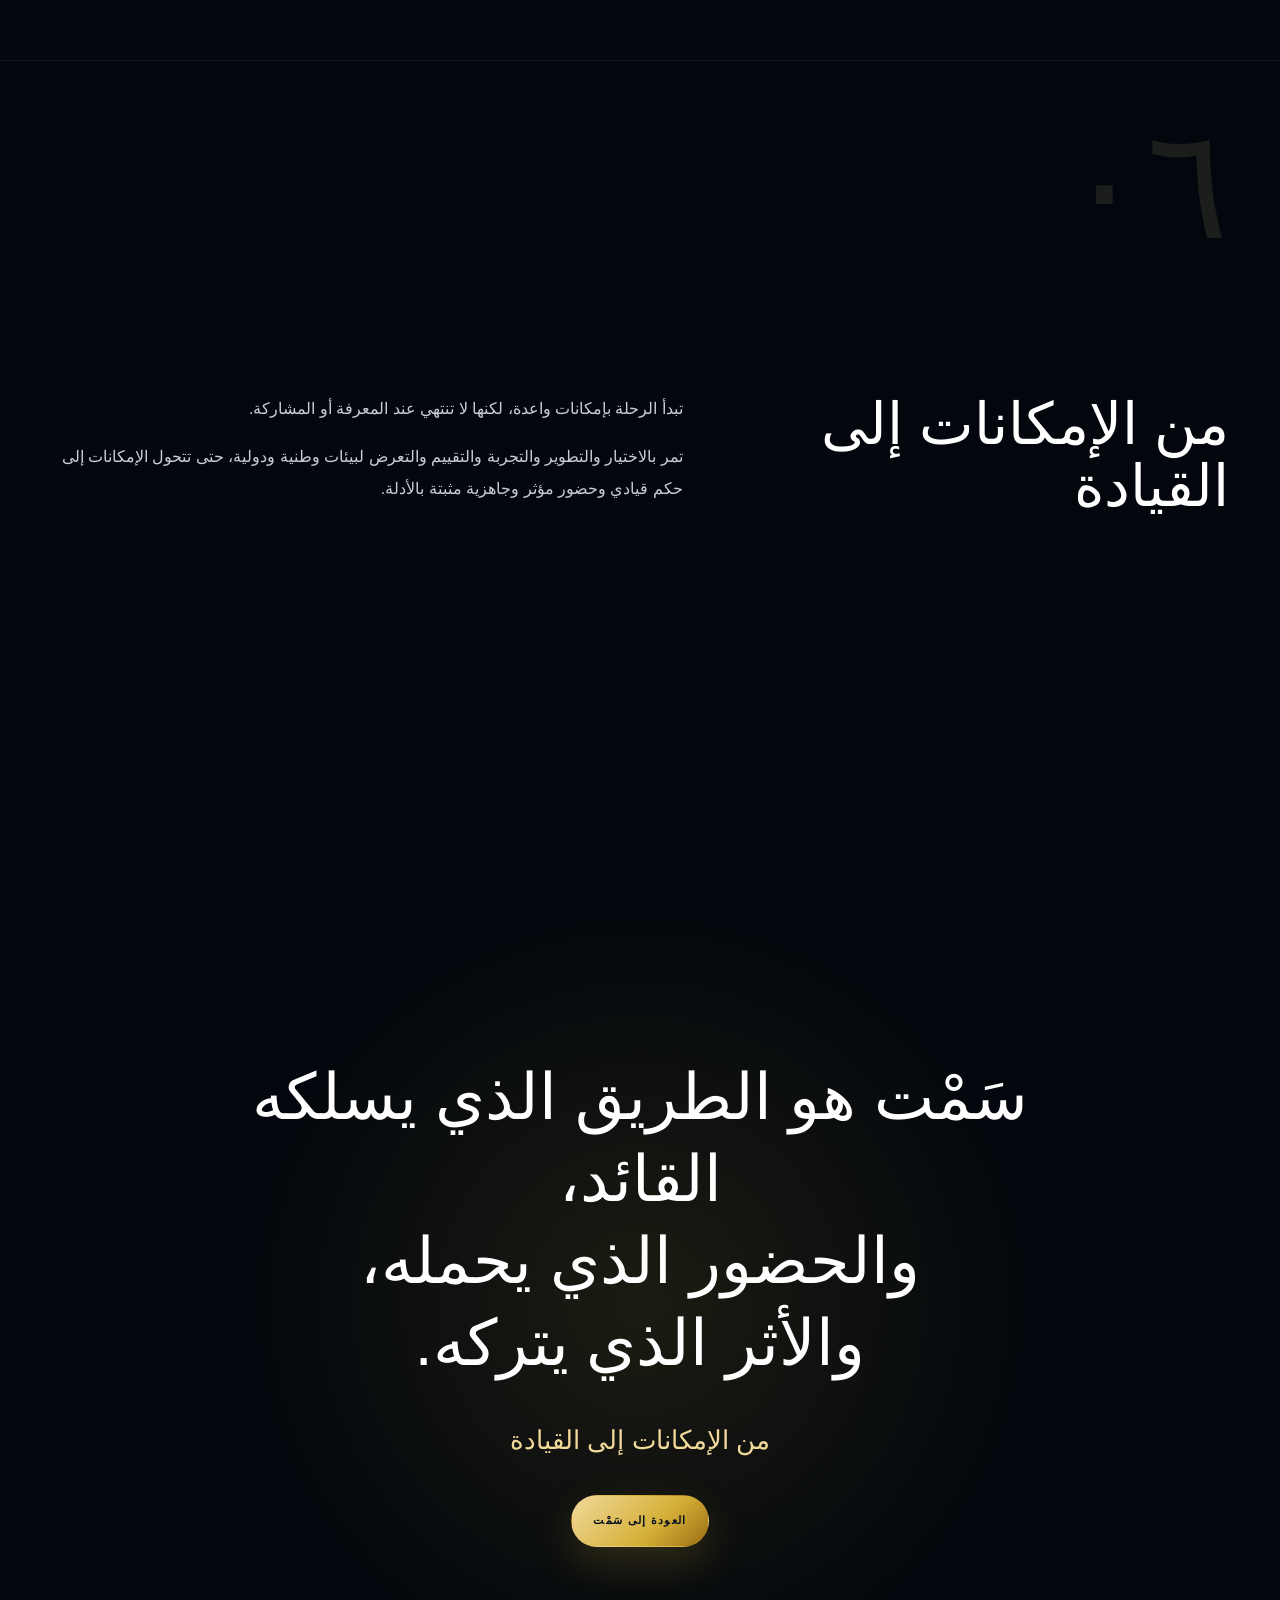
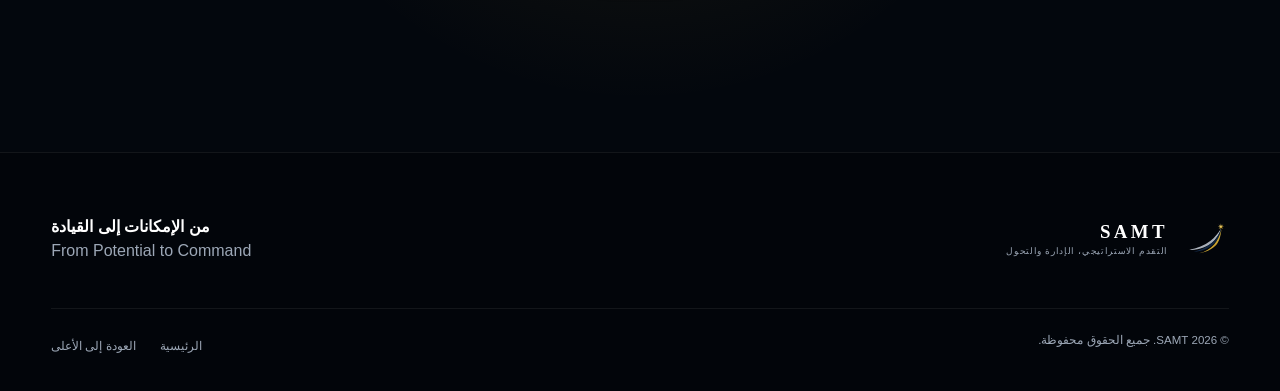
<file: story-of-samt-ar.html>
<!doctype html>
<html lang="ar" dir="rtl" class="no-js">
<head>
  <meta charset="utf-8" />
  <meta name="viewport" content="width=device-width, initial-scale=1" />
  <meta name="theme-color" content="#03070d" />
  <meta name="color-scheme" content="dark" />
  <meta name="robots" content="index,follow,max-image-preview:large" />
  <meta name="referrer" content="strict-origin-when-cross-origin" />
  <meta http-equiv="Content-Security-Policy" content="default-src 'self'; script-src 'self' 'sha256-mbCtlfS7iuZharExnM2BfFV6SX9ToxUGsKYfyQUCRRo='; style-src 'self' https://fonts.googleapis.com; font-src https://fonts.gstatic.com; img-src 'self' data:; connect-src 'self'; object-src 'none'; base-uri 'self'; form-action 'self'; frame-src 'none'; worker-src 'self'; upgrade-insecure-requests" />
  <link rel="canonical" href="https://ahmedyyya.github.io/SAMT4/story-of-samt-ar.html" />
  <link rel="alternate" hreflang="en" href="https://ahmedyyya.github.io/SAMT4/story-of-samt.html" />
  <link rel="alternate" hreflang="ar" href="https://ahmedyyya.github.io/SAMT4/story-of-samt-ar.html" />
  <link rel="alternate" hreflang="x-default" href="https://ahmedyyya.github.io/SAMT4/story-of-samt.html" />
  <meta name="description" content="قصة سَمْت — المعنى العربي والسياق الإماراتي والرسالة القيادية خلف الاسم." />
  <meta property="og:title" content="قصة سَمْت" />
  <meta property="og:description" content="الطريق الذي يسلكه القائد والحضور الذي يحمله والأثر الذي يتركه." />
  <meta property="og:type" content="article" />
  <meta property="og:url" content="https://ahmedyyya.github.io/SAMT4/story-of-samt-ar.html" />
  <meta property="og:image" content="https://ahmedyyya.github.io/SAMT4/preview/approved-creative-reference.png" />
  <meta property="og:image:alt" content="قصة سَمْت" />
  <meta property="og:locale" content="ar_AE" />
  <meta property="og:locale:alternate" content="en_AE" />
  <meta name="twitter:card" content="summary_large_image" />
  <meta name="twitter:title" content="قصة سَمْت" />
  <meta name="twitter:description" content="كلمة عربية أصيلة وهوية قيادية معاصرة." />
  <meta name="twitter:image" content="https://ahmedyyya.github.io/SAMT4/preview/approved-creative-reference.png" />
  <title>قصة سَمْت</title>
  <link rel="icon" href="assets/brand/favicon.svg" type="image/svg+xml" />
  <link rel="preload" href="assets/brand/samt-symbol.svg" as="image" type="image/svg+xml" />
  <link rel="preconnect" href="https://fonts.googleapis.com" />
  <link rel="preconnect" href="https://fonts.gstatic.com" crossorigin />
  <link href="https://fonts.googleapis.com/css2?family=Cinzel:wght@400;500;600&family=Montserrat:wght@400;500;600;700&family=Tajawal:wght@400;500;700&display=swap" rel="stylesheet" />
  <link rel="stylesheet" href="styles.v4.css" />
  <link rel="stylesheet" href="styles.v4-accessibility.css" />
  <script type="application/ld+json">{"@context":"https://schema.org","@type":"Article","headline":"قصة سَمْت","description":"المعنى العربي والسياق الإماراتي والرسالة القيادية خلف اسم سَمْت.","inLanguage":"ar","mainEntityOfPage":"https://ahmedyyya.github.io/SAMT4/story-of-samt-ar.html"}</script>
  <script src="app.v4.js" defer></script>
</head>
<body class="story-page" dir="rtl" data-build="phase4-v4.0-story" data-lang="ar">
  <a class="skip-link" href="#story-content">انتقل إلى المحتوى</a>
  <div class="page-progress" aria-hidden="true"><span></span></div>
  <div class="ambient" aria-hidden="true"><span></span><span></span><span></span></div>

  <header class="site-header" id="site-header">
    <div class="site-header__inner shell">
      <a class="brand" href="index.html?lang=ar"><img src="assets/brand/samt-symbol.svg" width="600" height="500" alt="" /><span><strong>SAMT</strong><small>التقدم الاستراتيجي،<br>الإدارة والتحول</small></span></a>
      <nav class="desktop-nav" aria-label="التنقل الرئيسي"><a href="index.html?lang=ar">الرئيسية</a><a href="index.html?lang=ar#programme">البرنامج</a><a href="index.html?lang=ar#stations">محطات الإعداد</a><a href="story-of-samt-ar.html" aria-current="page">قصة سَمْت</a></nav>
      <div class="header-actions"><a class="story-language-link" href="story-of-samt.html" lang="en" dir="ltr" aria-label="Read the story in English">English</a><button class="menu-toggle" type="button" aria-expanded="false" aria-controls="mobile-menu" aria-label="فتح القائمة"><span></span><span></span></button></div>
    </div>
  </header>

  <div class="mobile-menu" id="mobile-menu" role="dialog" aria-modal="true" aria-labelledby="mobile-menu-title" aria-hidden="true">
    <button class="mobile-menu__backdrop" type="button" aria-label="إغلاق التنقل"></button>
    <div class="mobile-menu__panel" tabindex="-1"><div class="mobile-menu__top"><a class="brand" href="index.html?lang=ar"><img src="assets/brand/samt-symbol.svg" width="600" height="500" alt="" /><span><strong>SAMT</strong><small>من الإمكانات إلى القيادة</small></span></a><button class="mobile-menu__close" type="button" aria-label="إغلاق القائمة">×</button></div><p class="mobile-menu__label" id="mobile-menu-title">التنقل</p><nav aria-label="التنقل عبر الهاتف"><a href="index.html?lang=ar">الرئيسية</a><a href="index.html?lang=ar#programme">البرنامج</a><a href="index.html?lang=ar#stations">محطات الإعداد</a><a href="story-of-samt-ar.html" aria-current="page">قصة سَمْت</a><a href="story-of-samt.html" lang="en" dir="ltr">English</a></nav><div class="mobile-menu__footer"><strong>من الإمكانات إلى القيادة</strong><span>From Potential to Command</span></div></div>
  </div>

  <nav class="story-progress" aria-label="فصول القصة"><a href="#chapter-1" aria-label="الفصل الأول" aria-current="true"></a><a href="#chapter-2" aria-label="الفصل الثاني" aria-current="false"></a><a href="#chapter-3" aria-label="الفصل الثالث" aria-current="false"></a><a href="#chapter-4" aria-label="الفصل الرابع" aria-current="false"></a><a href="#chapter-5" aria-label="الفصل الخامس" aria-current="false"></a><a href="#chapter-6" aria-label="الفصل السادس" aria-current="false"></a></nav>

  <main id="story-content">
    <section class="story-hero" aria-labelledby="story-title"><div class="story-hero__inner shell"><p class="eyebrow">المعنى خلف الاسم</p><p class="story-hero__word" lang="ar">سَمْت</p><h1 id="story-title">قصة سَمْت</h1><p class="story-hero__lead">كلمة عربية أصيلة وهوية قيادية معاصرة.</p></div></section>

    <article class="story-copy">
      <section class="story-section" id="chapter-1" data-step="٠١"><div class="shell story-section__grid"><h2>سَمْت ليس مجرد اسم</h2><div class="story-section__body"><p>هو طريق واضح وحضور راسخ ونهج يعبّر عن شخصية القائد قبل أن يعبّر عن منصبه.</p><p>اختير اسم <strong>سَمْت</strong> لأنه يجمع في كلمة عربية واحدة معاني الطريق الواضح والمذهب والسكينة والوقار والهيئة. ويربط البرنامج هذه الدلالات الأصيلة بوضوح المقصد والقيادة المسؤولة. وهي صفات تظهر في طريقة التفكير ووزن القرار والتعامل مع المسؤولية والناس والمواقف الصعبة.</p></div></div></section>

      <section class="story-section" id="chapter-2" data-step="٠٢"><div class="shell story-section__grid"><h2>المعنى في لغتنا وثقافتنا</h2><div class="story-section__body"><p>في مجتمعنا الإماراتي، عندما نقول إن شخصاً ما له سَمْت فنحن لا نتحدث عن مظهره فقط.</p><p>نقصد أن له حضوراً وهيبة واتزاناً. يعرف كيف يتحدث ومتى يصمت وكيف يتصرف في المواقف الصعبة. لا يحتاج إلى رفع صوته حتى يُسمع، لأن أخلاقه وقراراته ومواقفه تتحدث عنه.</p><blockquote class="story-quote">فلان له سَمْت، حضوره هادئ وكلامه موزون ويعرف وجهته.</blockquote><p>فالسَّمْت صفة تجعل القائد موضع ثقة حتى قبل أن يحمل لقب القيادة.</p></div></div></section>

      <section class="story-section" id="chapter-3" data-step="٠٣"><div class="shell story-section__grid"><h2>المعنى العربي الأصيل</h2><div class="story-section__body"><p>تتمحور الدلالات المعجمية لكلمة <strong>السَّمْت</strong> حول الطريق الواضح والمذهب والسكينة والوقار والهيئة.</p><p>ويستثمر البرنامج معنى الطريق والقصد بوصفه اتجاهاً منضبطاً نحو مسؤولية القيادة. وهذا تفسير استراتيجي مشتق من المعنى اللغوي الأصيل ولا يحل محله.</p><p>ومن هنا فإن سَمْت يصف مسار البرنامج والشخصية القيادية التي يسعى إلى بنائها معاً.</p></div></div></section>

      <section class="story-section" id="chapter-4" data-step="٠٤"><div class="shell story-section__grid"><h2>لماذا سَمْت؟</h2><div class="story-section__body"><p>لأن القيادة ليست معرفة فقط، وليست منصباً أو رتبة أو حضوراً في برنامج تدريبي.</p><p>القيادة طريقة في التفكير، وأسلوب في اتخاذ القرار، وقدرة على حفظ الاتزان حين تزداد الضغوط، واستعداد لتحمل المسؤولية حين تصبح النتائج أكثر أهمية.</p><p>يسعى برنامج سَمْت إلى إعداد قادة:</p><ul class="story-list"><li>يعرفون وجهتهم؛</li><li>يزنون قراراتهم بعناية؛</li><li>يتصرفون بوعي ومسؤولية؛</li><li>يحافظون على ثباتهم في المواقف المعقدة؛</li><li>ويتركون أثراً مؤسسياً يستمر بعد انتهاء مهمتهم.</li></ul></div></div></section>

      <section class="story-section" id="chapter-5" data-step="٠٥"><div class="shell story-section__grid"><h2>الاسم والرسالة</h2><div class="story-section__body"><p>يحمل الاسم العربي روح الشخصية القيادية التي نريدها، بينما يعبّر الاسم المؤسسي باللغة الإنجليزية عن المجالات التي تتحقق من خلالها هذه الرحلة:</p><div class="story-pillars"><div class="story-pillar"><strong>التقدم الاستراتيجي</strong><p>يوسّع الرؤية ويعزز القدرة على استشراف المتطلبات المستقبلية.</p></div><div class="story-pillar"><strong>الإدارة</strong><p>تحوّل الرؤية إلى قرارات وأولويات وتنفيذ منضبط.</p></div><div class="story-pillar"><strong>التحول</strong><p>يحدث تغييراً مؤسسياً حقيقياً ومستداماً.</p></div></div><blockquote class="story-quote"><strong>سَمْت يعبّر عن شخصية القائد، والبرنامج يبني قدرته على القيادة.</strong></blockquote></div></div></section>

      <section class="story-section" id="chapter-6" data-step="٠٦"><div class="shell story-section__grid"><h2>من الإمكانات إلى القيادة</h2><div class="story-section__body"><p>تبدأ الرحلة بإمكانات واعدة، لكنها لا تنتهي عند المعرفة أو المشاركة.</p><p>تمر بالاختيار والتطوير والتجربة والتقييم والتعرض لبيئات وطنية ودولية، حتى تتحول الإمكانات إلى حكم قيادي وحضور مؤثر وجاهزية مثبتة بالأدلة.</p></div></div></section>

      <section class="story-final"><div class="shell"><blockquote>سَمْت هو الطريق الذي يسلكه القائد،<br>والحضور الذي يحمله،<br>والأثر الذي يتركه.</blockquote><h2>من الإمكانات إلى القيادة</h2><a class="button button--primary" href="index.html?lang=ar">العودة إلى سَمْت</a></div></section>
    </article>
  </main>

  <footer class="site-footer"><div class="shell site-footer__top"><a class="brand" href="index.html?lang=ar"><img src="assets/brand/samt-symbol.svg" width="600" height="500" alt="" /><span><strong>SAMT</strong><small>التقدم الاستراتيجي، الإدارة والتحول</small></span></a><div><strong>من الإمكانات إلى القيادة</strong><span>From Potential to Command</span></div></div><div class="shell site-footer__bottom"><p>© 2026 SAMT. جميع الحقوق محفوظة.</p><nav aria-label="تنقل التذييل"><a href="index.html?lang=ar">الرئيسية</a><a href="#story-content">العودة إلى الأعلى</a></nav></div></footer>
</body>
</html>
</file>
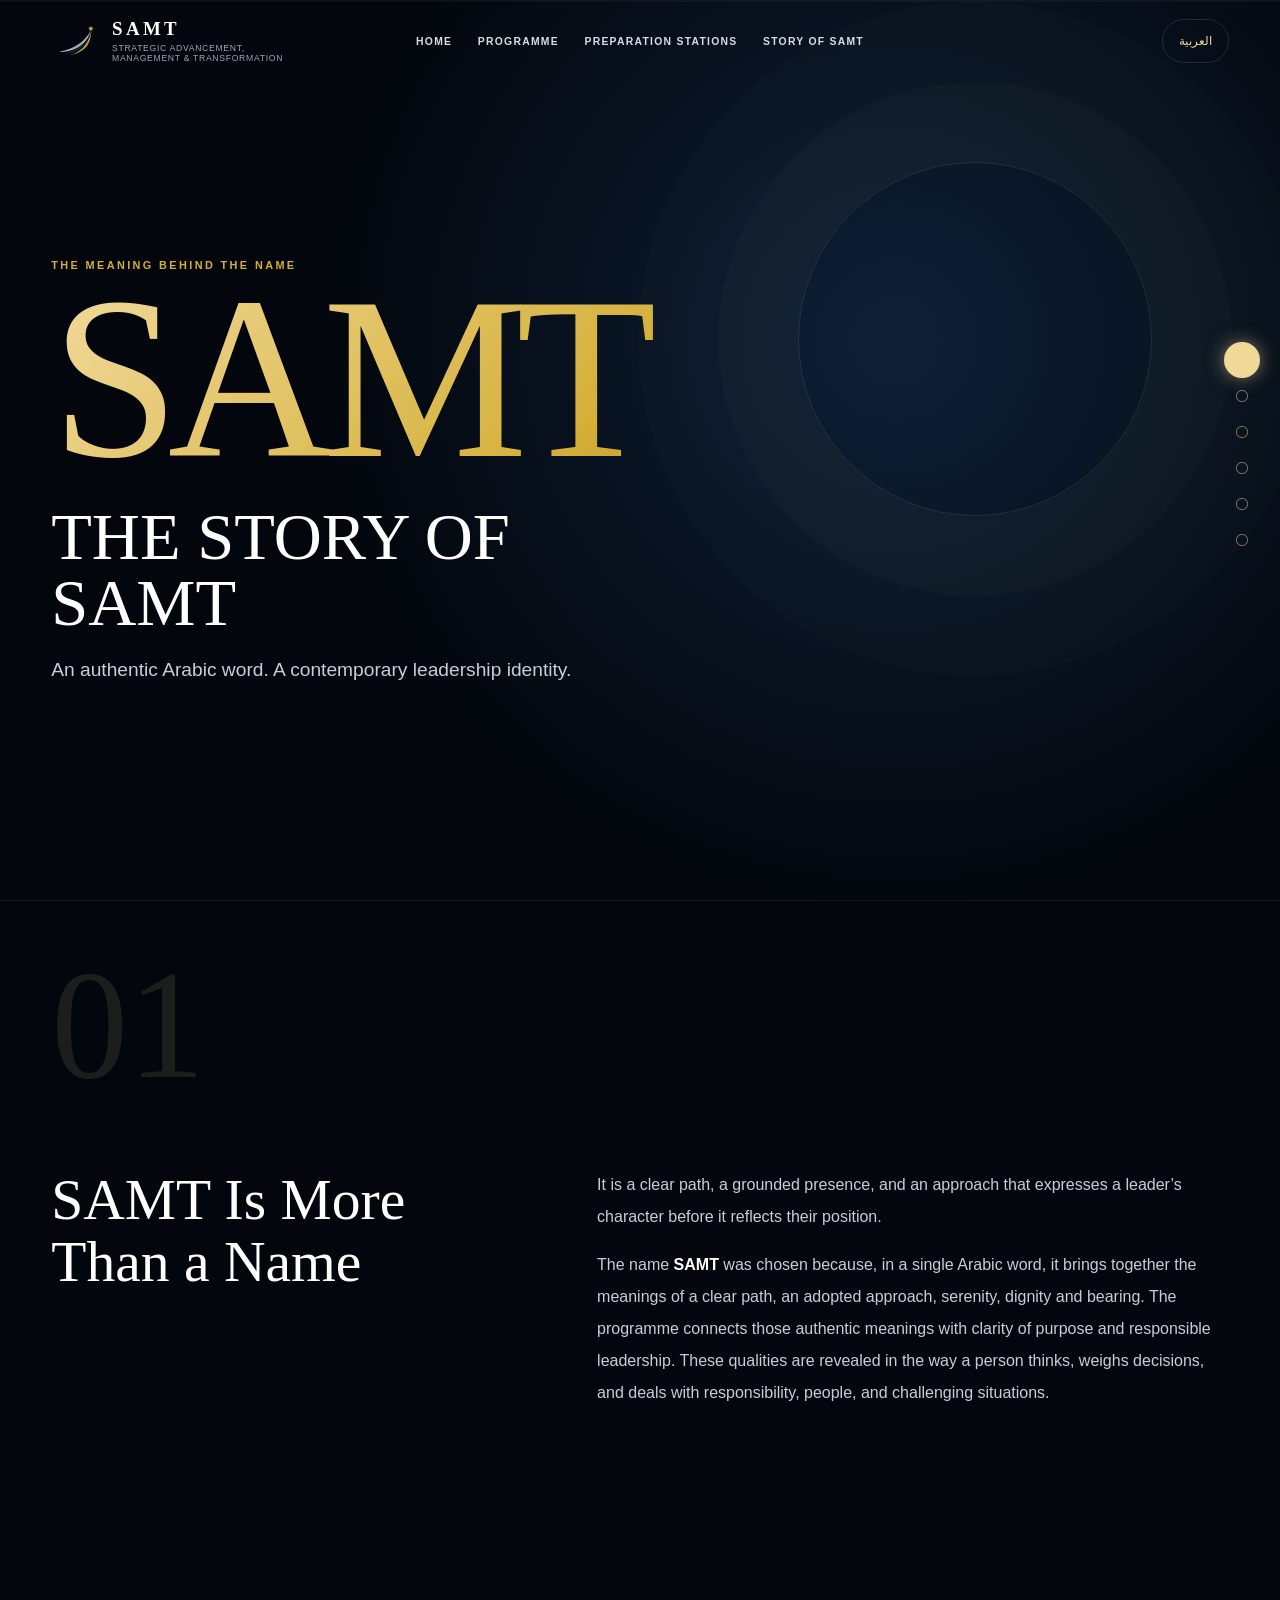
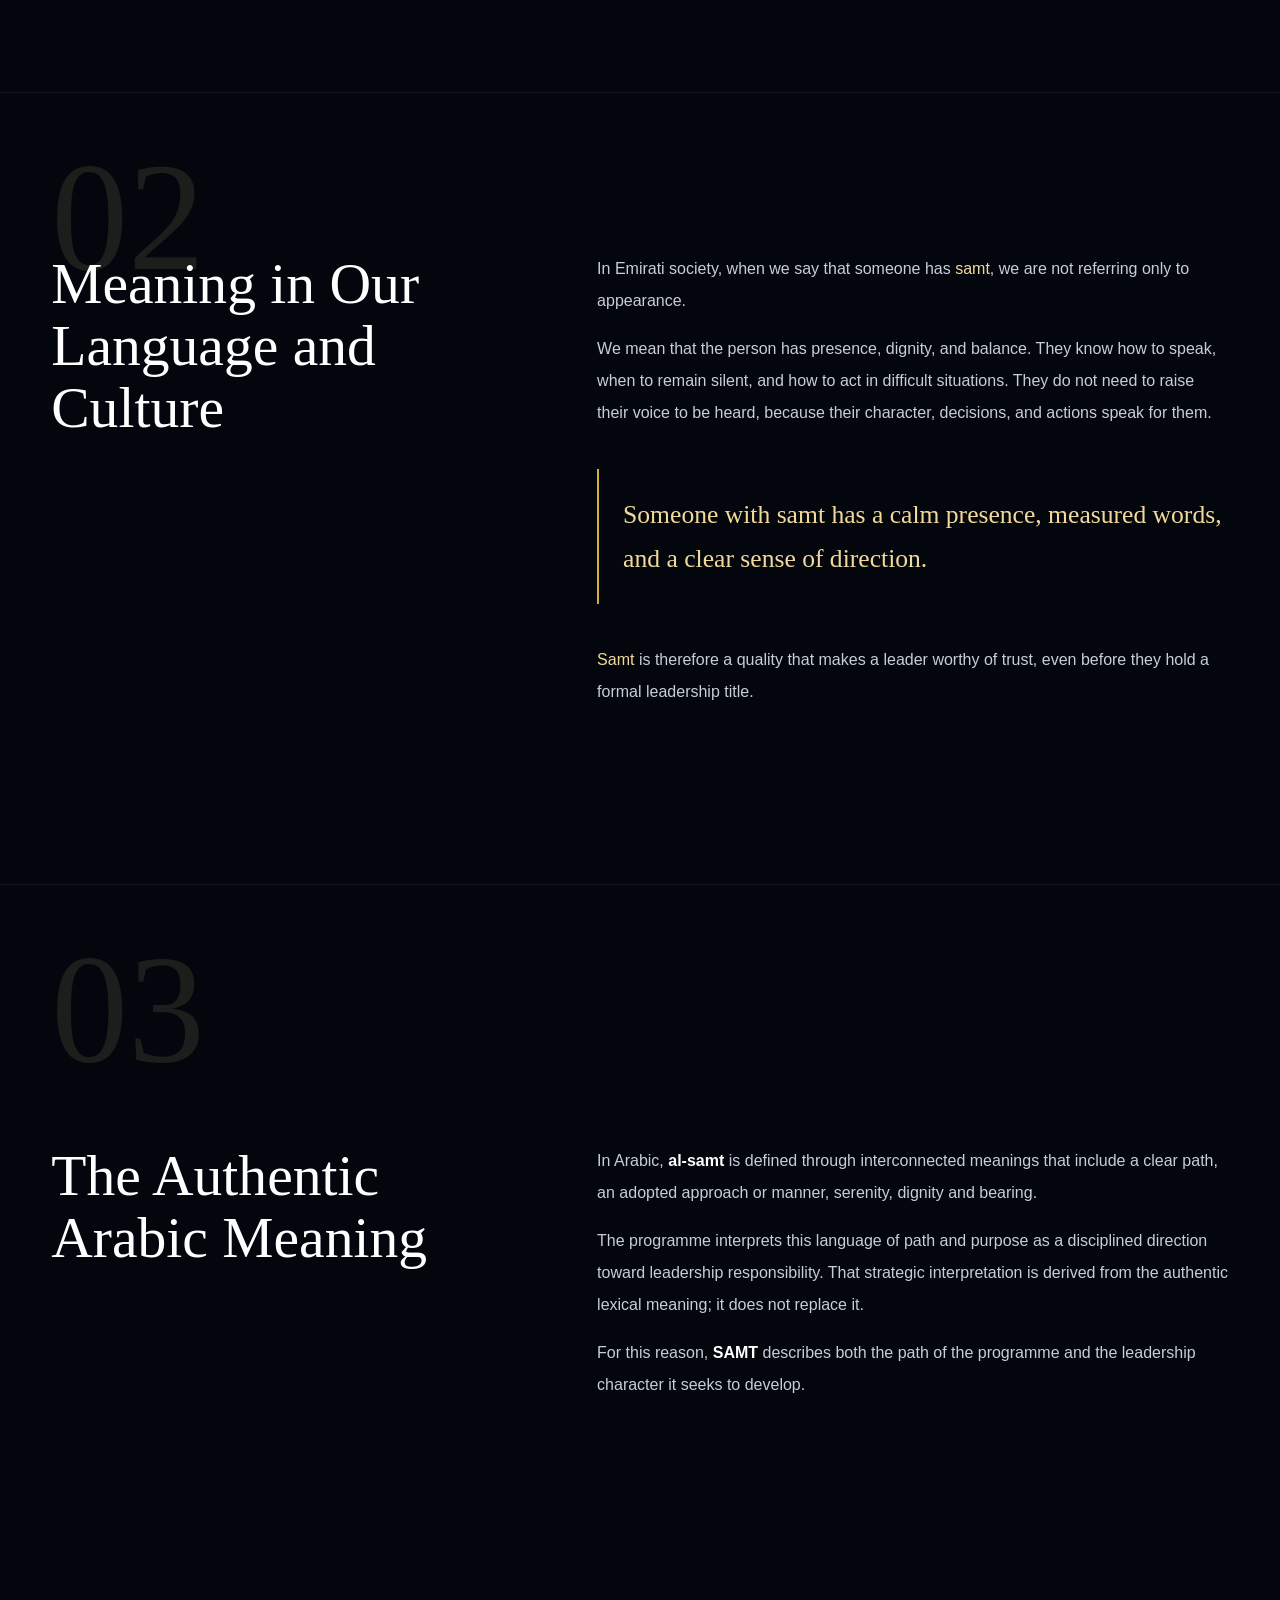
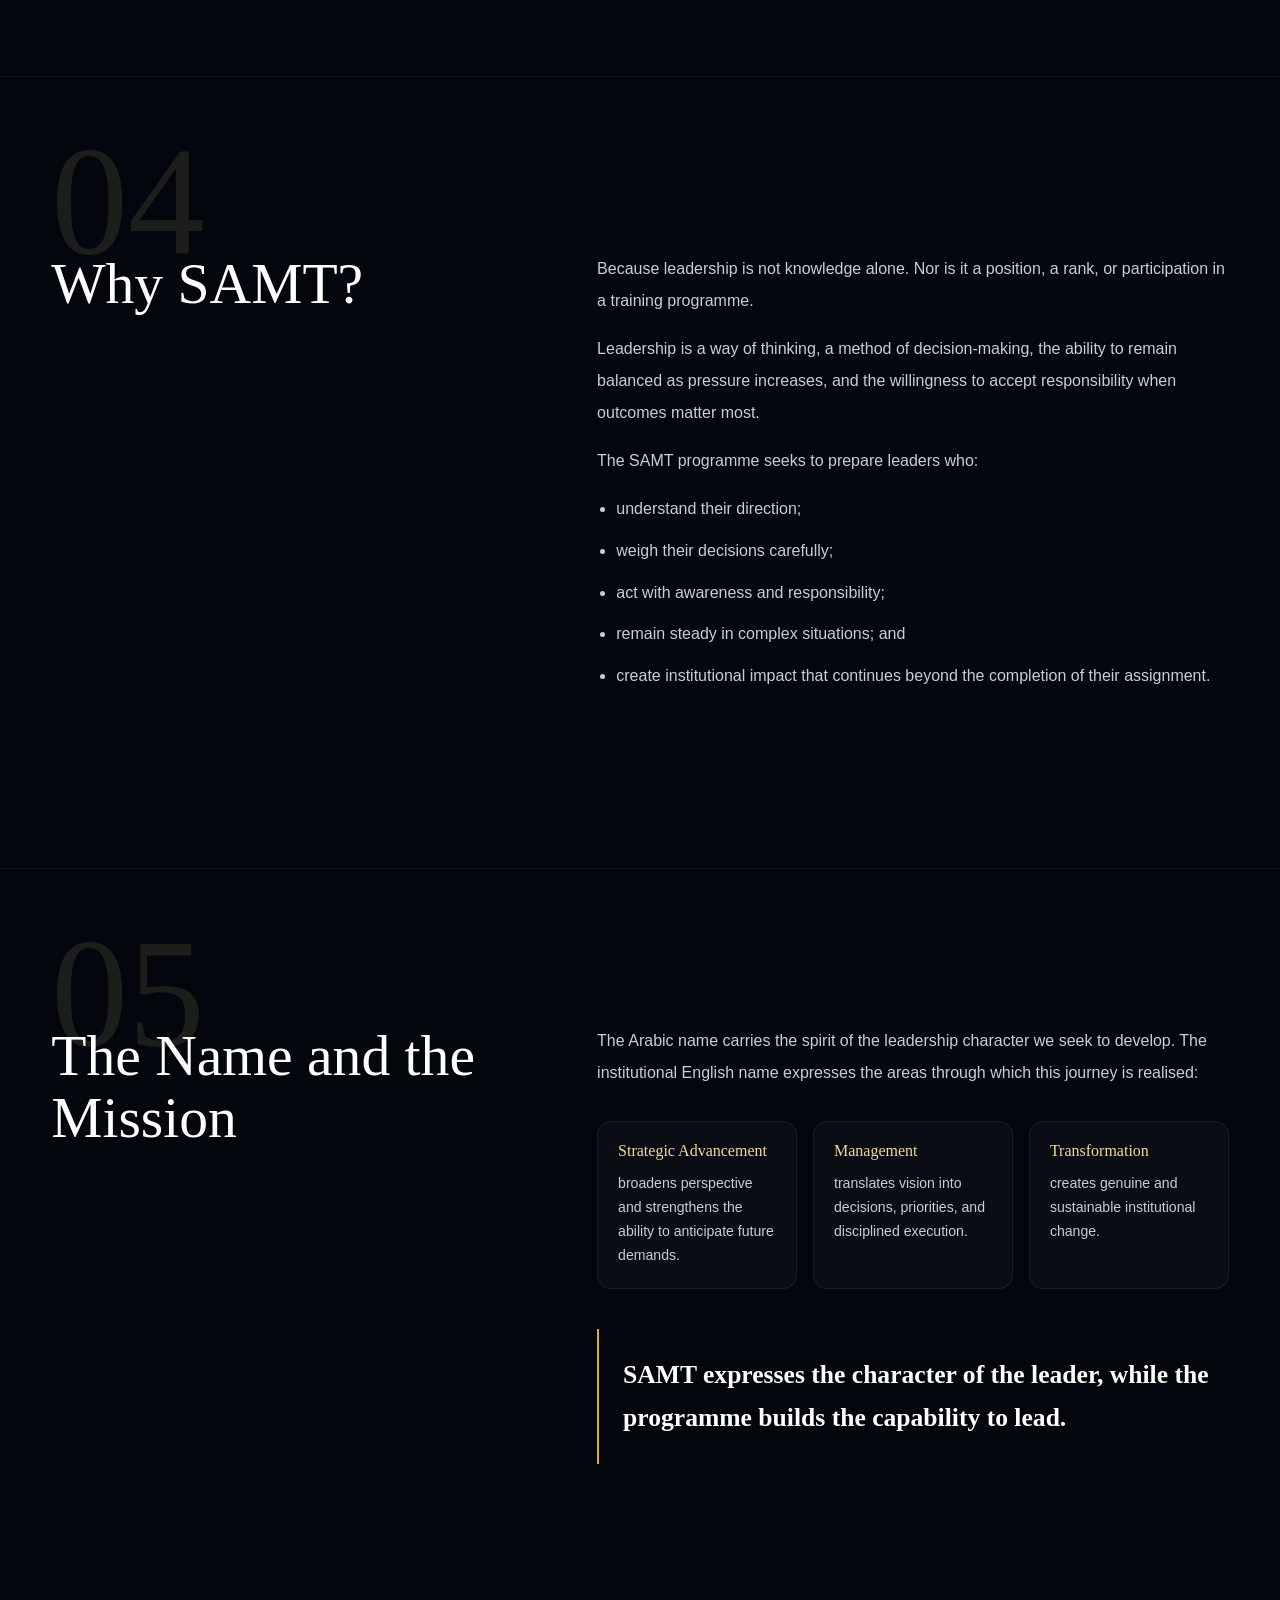
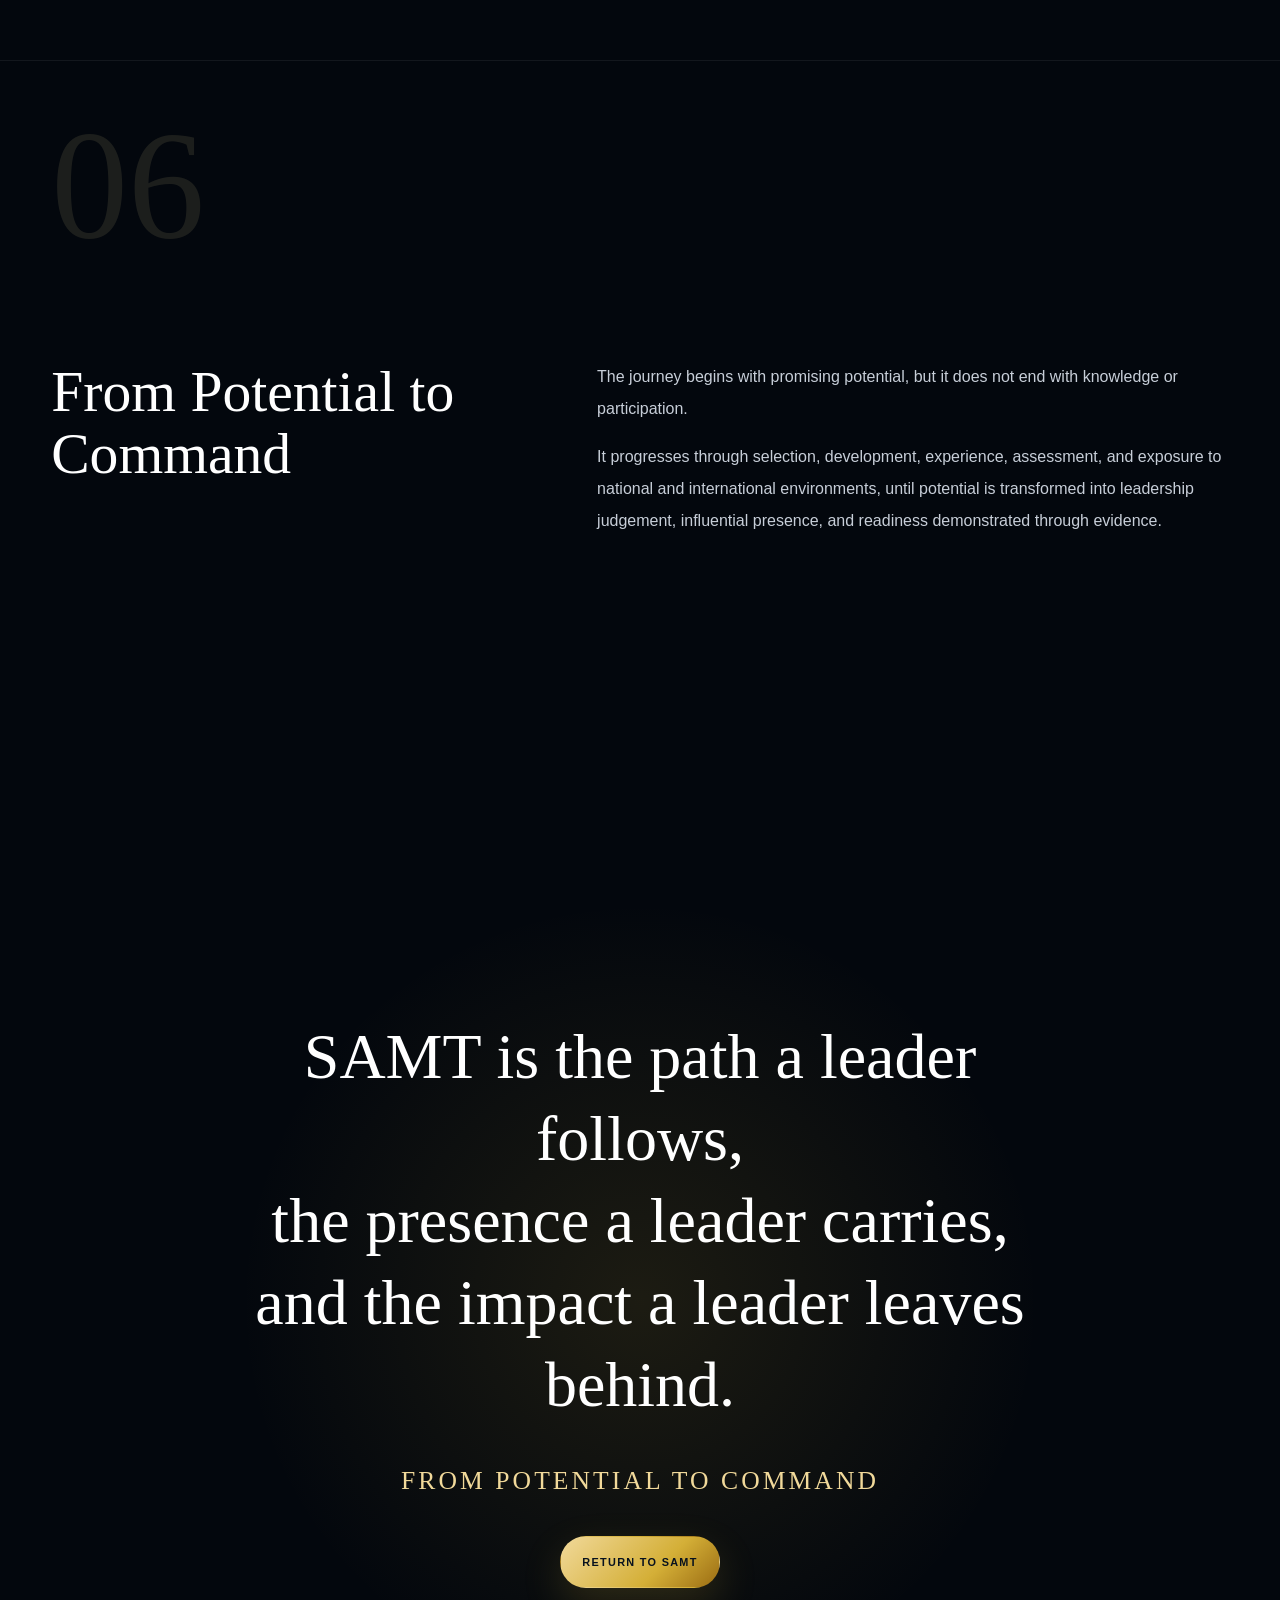
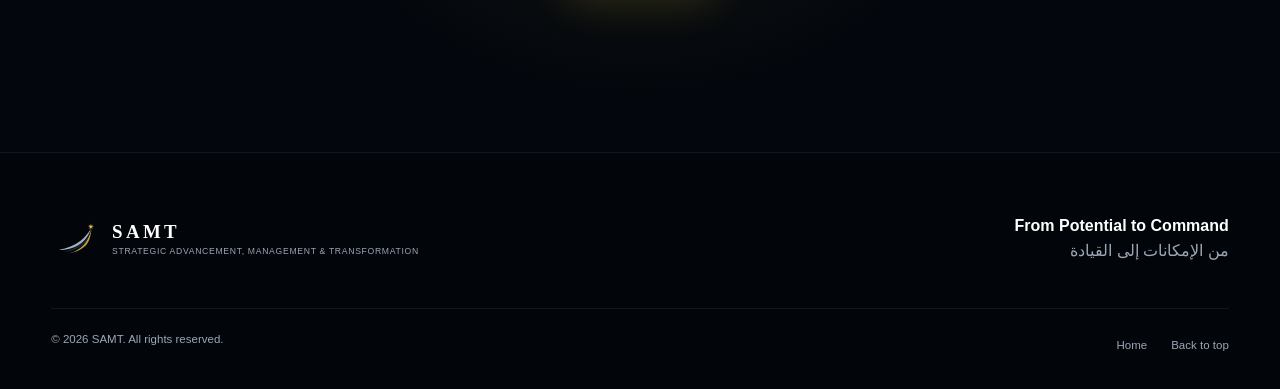
<file: story-of-samt.html>
<!doctype html>
<html lang="en" dir="ltr" class="no-js">
<head>
  <meta charset="utf-8" />
  <meta name="viewport" content="width=device-width, initial-scale=1" />
  <meta name="theme-color" content="#03070d" />
  <meta name="color-scheme" content="dark" />
  <meta name="robots" content="index,follow,max-image-preview:large" />
  <meta name="referrer" content="strict-origin-when-cross-origin" />
  <meta http-equiv="Content-Security-Policy" content="default-src 'self'; script-src 'self' 'sha256-6IzbYds+LNoBsyGXRbpJUEH1eRdJQtY9twGlYyjxCco='; style-src 'self' https://fonts.googleapis.com; font-src https://fonts.gstatic.com; img-src 'self' data:; connect-src 'self'; object-src 'none'; base-uri 'self'; form-action 'self'; frame-src 'none'; worker-src 'self'; upgrade-insecure-requests" />
  <link rel="canonical" href="https://ahmedyyya.github.io/SAMT4/story-of-samt.html" />
  <link rel="alternate" hreflang="en" href="https://ahmedyyya.github.io/SAMT4/story-of-samt.html" />
  <link rel="alternate" hreflang="ar" href="https://ahmedyyya.github.io/SAMT4/story-of-samt-ar.html" />
  <link rel="alternate" hreflang="x-default" href="https://ahmedyyya.github.io/SAMT4/story-of-samt.html" />
  <meta name="description" content="The Story of SAMT — the Arabic meaning, Emirati cultural context and leadership mission behind the name." />
  <meta property="og:title" content="The Story of SAMT" />
  <meta property="og:description" content="The path a leader follows, the presence a leader carries and the impact a leader leaves behind." />
  <meta property="og:type" content="article" />
  <meta property="og:url" content="https://ahmedyyya.github.io/SAMT4/story-of-samt.html" />
  <meta property="og:image" content="https://ahmedyyya.github.io/SAMT4/preview/approved-creative-reference.png" />
  <meta property="og:image:alt" content="The Story of SAMT" />
  <meta property="og:locale" content="en_AE" />
  <meta property="og:locale:alternate" content="ar_AE" />
  <meta name="twitter:card" content="summary_large_image" />
  <meta name="twitter:title" content="The Story of SAMT" />
  <meta name="twitter:description" content="An authentic Arabic word. A contemporary leadership identity." />
  <meta name="twitter:image" content="https://ahmedyyya.github.io/SAMT4/preview/approved-creative-reference.png" />
  <title>The Story of SAMT</title>
  <link rel="icon" href="assets/brand/favicon.svg" type="image/svg+xml" />
  <link rel="preload" href="assets/brand/samt-symbol.svg" as="image" type="image/svg+xml" />
  <link rel="preconnect" href="https://fonts.googleapis.com" />
  <link rel="preconnect" href="https://fonts.gstatic.com" crossorigin />
  <link href="https://fonts.googleapis.com/css2?family=Cinzel:wght@400;500;600&family=Montserrat:wght@400;500;600;700&family=Tajawal:wght@400;500;700&display=swap" rel="stylesheet" />
  <link rel="stylesheet" href="styles.v4.css" />
  <link rel="stylesheet" href="styles.v4-accessibility.css" />
  <script type="application/ld+json">{"@context":"https://schema.org","@type":"Article","headline":"The Story of SAMT","description":"The Arabic meaning, Emirati cultural context and leadership mission behind the name SAMT.","inLanguage":"en","mainEntityOfPage":"https://ahmedyyya.github.io/SAMT4/story-of-samt.html"}</script>
  <script src="app.v4.js" defer></script>
</head>
<body class="story-page" data-build="phase4-v4.0-story" data-lang="en">
  <a class="skip-link" href="#story-content">Skip to content</a>
  <div class="page-progress" aria-hidden="true"><span></span></div>
  <div class="ambient" aria-hidden="true"><span></span><span></span><span></span></div>

  <header class="site-header" id="site-header">
    <div class="site-header__inner shell">
      <a class="brand" href="index.html"><img src="assets/brand/samt-symbol.svg" width="600" height="500" alt="" /><span><strong>SAMT</strong><small>Strategic Advancement,<br>Management &amp; Transformation</small></span></a>
      <nav class="desktop-nav" aria-label="Primary navigation"><a href="index.html">Home</a><a href="index.html#programme">Programme</a><a href="index.html#stations">Preparation Stations</a><a href="story-of-samt.html" aria-current="page">Story of SAMT</a></nav>
      <div class="header-actions"><a class="story-language-link" href="story-of-samt-ar.html" lang="ar" dir="rtl" aria-label="اقرأ القصة باللغة العربية">العربية</a><button class="menu-toggle" type="button" aria-expanded="false" aria-controls="mobile-menu" aria-label="Open menu"><span></span><span></span></button></div>
    </div>
  </header>

  <div class="mobile-menu" id="mobile-menu" role="dialog" aria-modal="true" aria-labelledby="mobile-menu-title" aria-hidden="true">
    <button class="mobile-menu__backdrop" type="button" aria-label="Close navigation"></button>
    <div class="mobile-menu__panel" tabindex="-1"><div class="mobile-menu__top"><a class="brand" href="index.html"><img src="assets/brand/samt-symbol.svg" width="600" height="500" alt="" /><span><strong>SAMT</strong><small>From Potential to Command</small></span></a><button class="mobile-menu__close" type="button" aria-label="Close menu">×</button></div><p class="mobile-menu__label" id="mobile-menu-title">Navigation</p><nav aria-label="Mobile navigation"><a href="index.html">Home</a><a href="index.html#programme">Programme</a><a href="index.html#stations">Preparation Stations</a><a href="story-of-samt.html" aria-current="page">Story of SAMT</a><a href="story-of-samt-ar.html" lang="ar" dir="rtl">العربية</a></nav><div class="mobile-menu__footer"><strong>From Potential to Command</strong><span>من الإمكانات إلى القيادة</span></div></div>
  </div>

  <nav class="story-progress" aria-label="Story chapters"><a href="#chapter-1" aria-label="Chapter 1" aria-current="true"></a><a href="#chapter-2" aria-label="Chapter 2" aria-current="false"></a><a href="#chapter-3" aria-label="Chapter 3" aria-current="false"></a><a href="#chapter-4" aria-label="Chapter 4" aria-current="false"></a><a href="#chapter-5" aria-label="Chapter 5" aria-current="false"></a><a href="#chapter-6" aria-label="Chapter 6" aria-current="false"></a></nav>

  <main id="story-content">
    <section class="story-hero" aria-labelledby="story-title"><div class="story-hero__inner shell"><p class="eyebrow">The meaning behind the name</p><p class="story-hero__word">SAMT</p><h1 id="story-title">The Story of SAMT</h1><p class="story-hero__lead">An authentic Arabic word. A contemporary leadership identity.</p></div></section>

    <article class="story-copy">
      <section class="story-section" id="chapter-1" data-step="01"><div class="shell story-section__grid"><h2>SAMT Is More Than a Name</h2><div class="story-section__body"><p>It is a clear path, a grounded presence, and an approach that expresses a leader’s character before it reflects their position.</p><p>The name <strong>SAMT</strong> was chosen because, in a single Arabic word, it brings together the meanings of a clear path, an adopted approach, serenity, dignity and bearing. The programme connects those authentic meanings with clarity of purpose and responsible leadership. These qualities are revealed in the way a person thinks, weighs decisions, and deals with responsibility, people, and challenging situations.</p></div></div></section>

      <section class="story-section" id="chapter-2" data-step="02"><div class="shell story-section__grid"><h2>Meaning in Our Language and Culture</h2><div class="story-section__body"><p>In Emirati society, when we say that someone has <em>samt</em>, we are not referring only to appearance.</p><p>We mean that the person has presence, dignity, and balance. They know how to speak, when to remain silent, and how to act in difficult situations. They do not need to raise their voice to be heard, because their character, decisions, and actions speak for them.</p><blockquote class="story-quote">Someone with <em>samt</em> has a calm presence, measured words, and a clear sense of direction.</blockquote><p><em>Samt</em> is therefore a quality that makes a leader worthy of trust, even before they hold a formal leadership title.</p></div></div></section>

      <section class="story-section" id="chapter-3" data-step="03"><div class="shell story-section__grid"><h2>The Authentic Arabic Meaning</h2><div class="story-section__body"><p>In Arabic, <strong>al-samt</strong> is defined through interconnected meanings that include a clear path, an adopted approach or manner, serenity, dignity and bearing.</p><p>The programme interprets this language of path and purpose as a disciplined direction toward leadership responsibility. That strategic interpretation is derived from the authentic lexical meaning; it does not replace it.</p><p>For this reason, <strong>SAMT</strong> describes both the path of the programme and the leadership character it seeks to develop.</p></div></div></section>

      <section class="story-section" id="chapter-4" data-step="04"><div class="shell story-section__grid"><h2>Why SAMT?</h2><div class="story-section__body"><p>Because leadership is not knowledge alone. Nor is it a position, a rank, or participation in a training programme.</p><p>Leadership is a way of thinking, a method of decision-making, the ability to remain balanced as pressure increases, and the willingness to accept responsibility when outcomes matter most.</p><p>The SAMT programme seeks to prepare leaders who:</p><ul class="story-list"><li>understand their direction;</li><li>weigh their decisions carefully;</li><li>act with awareness and responsibility;</li><li>remain steady in complex situations; and</li><li>create institutional impact that continues beyond the completion of their assignment.</li></ul></div></div></section>

      <section class="story-section" id="chapter-5" data-step="05"><div class="shell story-section__grid"><h2>The Name and the Mission</h2><div class="story-section__body"><p>The Arabic name carries the spirit of the leadership character we seek to develop. The institutional English name expresses the areas through which this journey is realised:</p><div class="story-pillars"><div class="story-pillar"><strong>Strategic Advancement</strong><p>broadens perspective and strengthens the ability to anticipate future demands.</p></div><div class="story-pillar"><strong>Management</strong><p>translates vision into decisions, priorities, and disciplined execution.</p></div><div class="story-pillar"><strong>Transformation</strong><p>creates genuine and sustainable institutional change.</p></div></div><blockquote class="story-quote"><strong>SAMT expresses the character of the leader, while the programme builds the capability to lead.</strong></blockquote></div></div></section>

      <section class="story-section" id="chapter-6" data-step="06"><div class="shell story-section__grid"><h2>From Potential to Command</h2><div class="story-section__body"><p>The journey begins with promising potential, but it does not end with knowledge or participation.</p><p>It progresses through selection, development, experience, assessment, and exposure to national and international environments, until potential is transformed into leadership judgement, influential presence, and readiness demonstrated through evidence.</p></div></div></section>

      <section class="story-final"><div class="shell"><blockquote>SAMT is the path a leader follows,<br>the presence a leader carries,<br>and the impact a leader leaves behind.</blockquote><h2>From Potential to Command</h2><a class="button button--primary" href="index.html">Return to SAMT</a></div></section>
    </article>
  </main>

  <footer class="site-footer"><div class="shell site-footer__top"><a class="brand" href="index.html"><img src="assets/brand/samt-symbol.svg" width="600" height="500" alt="" /><span><strong>SAMT</strong><small>Strategic Advancement, Management &amp; Transformation</small></span></a><div><strong>From Potential to Command</strong><span>من الإمكانات إلى القيادة</span></div></div><div class="shell site-footer__bottom"><p>© 2026 SAMT. All rights reserved.</p><nav aria-label="Footer navigation"><a href="index.html">Home</a><a href="#story-content">Back to top</a></nav></div></footer>
</body>
</html>
</file>
<file: styles.v4.css>
:root{--ink:#03070d;--navy:#081d33;--blue:#142c4d;--gold:#d4af37;--gold-light:#f1d99a;--silver:#c7ced8;--muted:#9ca7b6;--white:#fff;--line:rgba(255,255,255,.12);--line-soft:rgba(255,255,255,.065);--glass:rgba(255,255,255,.045);--glass-strong:rgba(255,255,255,.075);--display:"Cinzel",Georgia,serif;--body:"Montserrat",Arial,sans-serif;--arabic:"Tajawal",Tahoma,Arial,sans-serif;--shell:min(92vw,1440px);--header:82px;--radius-xl:30px;--radius-lg:22px;--radius-md:14px;--ease:cubic-bezier(.22,1,.36,1)}
*{box-sizing:border-box}html{background:var(--ink);scroll-behavior:smooth;scroll-padding-top:calc(var(--header) + 1rem)}body{margin:0;min-height:100%;overflow-x:hidden;color:var(--white);background:radial-gradient(circle at 50% -12%,rgba(20,44,77,.72),transparent 36rem),var(--ink);font-family:var(--body);-webkit-font-smoothing:antialiased;text-rendering:optimizeLegibility}html[dir=rtl] body{font-family:var(--arabic)}body.menu-open,body.transition-open{overflow:hidden}a{color:inherit;text-decoration:none}button,input,select,textarea{font:inherit}button{color:inherit}img,svg{display:block;max-width:100%}h1,h2,h3,p,blockquote,figure,dl,dd{margin-top:0}ul,ol{margin:0;padding:0}em{color:var(--gold-light);font-style:normal}::selection{color:var(--ink);background:var(--gold-light)}.shell{width:var(--shell);margin-inline:auto}.sr-only{position:absolute!important;width:1px!important;height:1px!important;padding:0!important;margin:-1px!important;overflow:hidden!important;clip:rect(0,0,0,0)!important;white-space:nowrap!important;border:0!important}.skip-link{position:fixed;left:1rem;top:1rem;z-index:20000;padding:.75rem 1.05rem;border-radius:999px;color:var(--ink);background:#fff;transform:translateY(-180%);transition:transform .2s}.skip-link:focus{transform:translateY(0)}:focus-visible{outline:3px solid var(--gold-light);outline-offset:4px}.page-progress{position:fixed;inset:0 0 auto;z-index:9999;height:2px;background:rgba(255,255,255,.04);pointer-events:none}.page-progress span{display:block;width:100%;height:100%;background:linear-gradient(90deg,#8e6516,var(--gold-light));transform:scaleX(0);transform-origin:left center}.ambient{position:fixed;inset:0;z-index:-4;overflow:hidden;pointer-events:none}.ambient span{position:absolute;border-radius:50%;filter:blur(100px);opacity:.13}.ambient span:nth-child(1){width:42rem;height:42rem;right:-14rem;top:8%;background:var(--gold)}.ambient span:nth-child(2){width:48rem;height:48rem;left:-18rem;top:56%;background:#24598f}.ambient span:nth-child(3){inset:0;border-radius:0;filter:none;opacity:.12;background-image:linear-gradient(rgba(255,255,255,.035) 1px,transparent 1px),linear-gradient(90deg,rgba(255,255,255,.035) 1px,transparent 1px);background-size:80px 80px;mask-image:linear-gradient(to bottom,transparent,#000 18%,#000 82%,transparent)}
.site-header{position:fixed;inset:0 0 auto;z-index:1000;height:var(--header);padding-inline:3vw;transition:background .35s,border-color .35s,backdrop-filter .35s}.site-header.is-scrolled{border-bottom:1px solid var(--line-soft);background:rgba(3,7,13,.78);backdrop-filter:blur(22px)}.site-header__inner{height:100%;display:grid;grid-template-columns:1fr auto 1fr;align-items:center;gap:2rem}.brand{display:inline-flex;align-items:center;gap:.8rem;justify-self:start}.brand img{width:3rem;height:2.55rem;object-fit:contain}.brand span{display:flex;flex-direction:column;gap:.18rem}.brand strong{font-family:var(--display);font-size:1.18rem;letter-spacing:.18em}.brand small{color:var(--muted);font-size:.54rem;line-height:1.25;letter-spacing:.08em;text-transform:uppercase}.desktop-nav{display:flex;align-items:center;gap:clamp(1rem,2vw,2rem)}.desktop-nav a{position:relative;padding:.4rem 0;color:#d7dde5;font-size:.65rem;font-weight:600;letter-spacing:.12em;text-transform:uppercase}.desktop-nav a::after{content:"";position:absolute;left:0;right:0;bottom:-.25rem;height:1px;background:var(--gold-light);transform:scaleX(0);transition:transform .3s var(--ease)}.desktop-nav a:hover::after,.desktop-nav a:focus-visible::after{transform:scaleX(1)}.header-actions{justify-self:end;display:flex;align-items:center;gap:.7rem}.language-toggle,.menu-toggle,.mobile-menu__close{width:2.75rem;height:2.75rem;display:grid;place-items:center;border:1px solid var(--line);border-radius:50%;background:rgba(255,255,255,.025);cursor:pointer}.language-toggle{font-family:var(--arabic);font-size:1rem}.menu-toggle{display:none;gap:.25rem}.menu-toggle span{width:1.1rem;height:1px;background:#fff;transition:transform .3s}.menu-toggle[aria-expanded=true] span:first-child{transform:translateY(3px) rotate(45deg)}.menu-toggle[aria-expanded=true] span:last-child{transform:translateY(-3px) rotate(-45deg)}
.mobile-menu{position:fixed;inset:0;z-index:9000;visibility:hidden;opacity:0;pointer-events:none;transition:opacity .35s,visibility .35s}.mobile-menu[aria-hidden=false]{visibility:visible;opacity:1;pointer-events:auto}.mobile-menu__backdrop{position:absolute;inset:0;border:0;background:rgba(0,0,0,.72);backdrop-filter:blur(12px)}.mobile-menu__panel{position:absolute;inset:0 0 0 auto;width:min(90vw,31rem);padding:1.25rem 1.4rem 2rem;border-inline-start:1px solid var(--line);background:linear-gradient(160deg,#10243c,#03070d 70%);transform:translateX(105%);transition:transform .55s var(--ease);overflow:auto}.mobile-menu[aria-hidden=false] .mobile-menu__panel{transform:translateX(0)}html[dir=rtl] .mobile-menu__panel{inset:0 auto 0 0;border-inline-start:0;border-inline-end:1px solid var(--line);transform:translateX(-105%)}html[dir=rtl] .mobile-menu[aria-hidden=false] .mobile-menu__panel{transform:translateX(0)}.mobile-menu__top{display:flex;align-items:center;justify-content:space-between;gap:1rem;padding-bottom:1.2rem;border-bottom:1px solid var(--line-soft)}.mobile-menu__label{margin:2rem 0 1rem;color:var(--gold);font-size:.68rem;font-weight:700;letter-spacing:.16em;text-transform:uppercase}.mobile-menu nav{display:grid}.mobile-menu nav a{padding:1rem 0;border-bottom:1px solid var(--line-soft);font-family:var(--display);font-size:clamp(1.35rem,4vw,2rem)}html[dir=rtl] .mobile-menu nav a{font-family:var(--arabic)}.mobile-menu__footer{display:grid;gap:.4rem;margin-top:2rem;color:var(--muted);font-size:.75rem}.mobile-menu__footer span{font-family:var(--arabic)}
.eyebrow{margin:0 0 1rem;color:var(--gold);font-size:.68rem;font-weight:700;letter-spacing:.22em;text-transform:uppercase}html[dir=rtl] .eyebrow{letter-spacing:.03em}.section{position:relative;padding:clamp(6rem,10vw,10rem) 0}.section h2,.journey h2{max-width:14ch;margin:0;font-family:var(--display);font-size:clamp(2.7rem,6vw,6.2rem);font-weight:500;line-height:1;letter-spacing:-.045em;text-transform:uppercase}html[dir=rtl] .section h2,html[dir=rtl] .journey h2{font-family:var(--arabic);font-weight:500;line-height:1.12;letter-spacing:-.02em;text-transform:none}.section-lead{max-width:52rem;margin:2rem 0 0;color:#c7ced8;font-size:clamp(1rem,1.4vw,1.22rem);line-height:1.9}.split{display:grid;grid-template-columns:minmax(0,1fr) minmax(0,1fr);gap:clamp(3rem,8vw,9rem);align-items:start}.button{min-height:3.25rem;display:inline-flex;align-items:center;justify-content:center;padding:.9rem 1.35rem;border:1px solid transparent;border-radius:999px;font-size:.68rem;font-weight:700;letter-spacing:.12em;text-transform:uppercase;transition:transform .3s,box-shadow .3s,background .3s,color .3s}.button:hover{transform:translateY(-2px)}.button--primary{color:#07111e;background:linear-gradient(135deg,var(--gold-light),var(--gold) 62%,#9b6d13);box-shadow:0 16px 40px rgba(212,175,55,.18)}.button--ghost{border-color:rgba(241,217,154,.3);background:rgba(255,255,255,.025);backdrop-filter:blur(12px)}.text-link{display:inline-flex;align-items:center;gap:.7rem;margin-top:2rem;color:var(--gold-light);font-size:.72rem;font-weight:700;letter-spacing:.12em;text-transform:uppercase}.text-link span{width:2rem;height:2rem;display:grid;place-items:center;border:1px solid rgba(241,217,154,.3);border-radius:50%}
.hero{position:relative;min-height:100svh;display:grid;align-items:center;padding:calc(var(--header) + 4rem) 0 4rem;overflow:hidden}.hero::before{content:"";position:absolute;inset:auto -15% -42% -15%;height:70%;border-radius:50%;background:radial-gradient(ellipse at center,rgba(20,44,77,.95),rgba(8,29,51,.42) 38%,transparent 68%);filter:blur(8px)}.hero__routes{position:absolute;inset:0;pointer-events:none}.hero__routes i{position:absolute;left:46%;bottom:-10%;width:1px;height:105%;background:linear-gradient(to top,transparent,var(--gold),var(--gold-light));transform-origin:bottom;opacity:.55}.hero__routes i:nth-child(1){transform:rotate(20deg)}.hero__routes i:nth-child(2){transform:rotate(27deg);opacity:.28}.hero__routes i:nth-child(3){transform:rotate(34deg);opacity:.18}.hero__routes b{position:absolute;right:21%;top:13%;width:1rem;height:1rem;background:var(--gold-light);clip-path:polygon(50% 0,61% 38%,100% 50%,61% 62%,50% 100%,39% 62%,0 50%,39% 38%);filter:drop-shadow(0 0 22px var(--gold-light));animation:starPulse 3s ease-in-out infinite}.hero__inner{position:relative;z-index:2;display:grid;grid-template-columns:minmax(0,1.15fr) minmax(18rem,.65fr);align-items:center;gap:clamp(3rem,8vw,9rem)}.hero__copy{grid-column:1}.hero h1{margin:0;font-family:var(--display);font-size:clamp(3.7rem,8.4vw,8.7rem);font-weight:500;line-height:.9;letter-spacing:-.055em;text-transform:uppercase}.hero h1 span{display:block}.hero__arabic{margin:1.4rem 0;color:var(--gold-light);font-family:var(--arabic);font-size:clamp(1.2rem,2vw,1.75rem)}.hero__summary{max-width:44rem;margin:0;color:#c7ced8;font-size:clamp(1rem,1.25vw,1.16rem);line-height:1.85}.hero__actions{display:flex;flex-wrap:wrap;gap:.9rem;margin-top:2rem}.hero__identity{grid-column:2;justify-self:end;width:min(100%,28rem);padding:clamp(1.5rem,3vw,2.5rem);border:1px solid rgba(241,217,154,.17);border-radius:var(--radius-xl);background:linear-gradient(145deg,rgba(255,255,255,.07),rgba(255,255,255,.018));box-shadow:0 30px 90px rgba(0,0,0,.38);backdrop-filter:blur(22px)}.hero__identity img{width:80%;margin:0 auto 1rem;filter:drop-shadow(0 0 26px rgba(212,175,55,.18))}.hero__identity>p:first-of-type{font-family:var(--arabic);font-size:1rem;line-height:1.8;text-align:center}.hero__identity>span{display:block;height:1px;margin:1.2rem 0;background:linear-gradient(90deg,transparent,var(--gold),transparent)}.hero__identity>strong{display:block;font-family:var(--display);font-size:clamp(2.7rem,5vw,4.5rem);font-weight:500;letter-spacing:.14em;text-align:center}.hero__identity>p:last-child{margin:0;color:var(--muted);font-size:.66rem;line-height:1.6;letter-spacing:.08em;text-align:center;text-transform:uppercase}html[dir=rtl] .hero__copy{grid-column:2;grid-row:1;text-align:right}html[dir=rtl] .hero__identity{grid-column:1;grid-row:1;justify-self:start}.scroll-cue{position:absolute;left:50%;bottom:1.2rem;z-index:3;display:flex;align-items:center;gap:.75rem;transform:translateX(-50%);color:var(--muted);font-size:.62rem;letter-spacing:.12em;text-transform:uppercase}.scroll-cue>span{width:1.35rem;height:2rem;border:1px solid var(--line);border-radius:999px;position:relative}.scroll-cue>span::after{content:"";position:absolute;left:50%;top:.38rem;width:2px;height:.38rem;background:var(--gold-light);transform:translateX(-50%);animation:scrollDot 1.8s infinite}
.programme{background:linear-gradient(180deg,rgba(8,29,51,.22),transparent)}.programme__statement>p{margin:0;color:#d0d6df;font-size:clamp(1.2rem,2vw,2rem);line-height:1.65}.programme__statement blockquote{margin:2rem 0;padding:1.4rem 0 1.4rem 1.4rem;border-inline-start:1px solid var(--gold);color:var(--gold-light);font-family:var(--display);font-size:clamp(1rem,1.5vw,1.35rem);line-height:1.7}html[dir=rtl] .programme__statement blockquote{font-family:var(--arabic)}.metrics{display:grid;grid-template-columns:repeat(4,1fr);gap:1px;margin-top:2.5rem;background:var(--line-soft)}.metrics article{padding:1.4rem;background:#07111e}.metrics strong{display:block;color:var(--gold-light);font-family:var(--display);font-size:2.2rem}.metrics span{display:block;margin-top:.5rem;color:var(--muted);font-size:.68rem;line-height:1.5}
.journey{position:relative;min-height:650vh}.journey__sticky{position:sticky;top:0;min-height:100svh;display:grid;grid-template-rows:auto 1fr;padding:calc(var(--header) + 2rem) 0 2rem;overflow:hidden;background:radial-gradient(circle at 50% 52%,rgba(20,44,77,.44),transparent 32rem)}.journey__header{display:grid;grid-template-columns:1fr minmax(18rem,.45fr);align-items:end;gap:3rem}.journey__header>p{max-width:34rem;margin:0 0 .5rem;color:var(--muted);line-height:1.8}.journey__stage{position:relative;min-height:62svh;display:grid;place-items:center;perspective:1800px}.journey__track{position:relative;width:min(94vw,1280px);height:34rem;transform-style:preserve-3d}.journey-card{position:absolute;left:50%;top:50%;width:clamp(17rem,25vw,24rem);min-height:23rem;padding:2rem;border:1px solid rgba(241,217,154,.13);border-radius:var(--radius-xl);background:linear-gradient(145deg,rgba(255,255,255,.065),transparent 44%),radial-gradient(circle at 80% 0,rgba(212,175,55,.1),transparent 13rem),rgba(8,24,42,.94);box-shadow:0 36px 120px rgba(0,0,0,.52);transform:translate(-50%,-50%) translate3d(0,0,-900px) scale(.45) rotateX(10deg);opacity:0;filter:blur(12px);pointer-events:none;transition:transform .85s var(--ease),opacity .6s,filter .75s,box-shadow .6s}.journey-card::after{content:"";position:absolute;inset:0;border-radius:inherit;background:linear-gradient(110deg,transparent 30%,rgba(255,255,255,.09) 48%,transparent 64%);transform:translateX(-130%);pointer-events:none}.journey-card.is-featured{z-index:20;opacity:1;filter:none;pointer-events:auto;transform:translate(-50%,-50%) translate3d(0,0,0) scale(1.08);box-shadow:0 45px 150px rgba(0,0,0,.6),0 0 0 1px rgba(212,175,55,.24),0 0 70px rgba(212,175,55,.13)}.journey-card.is-featured::after{animation:cardSheen 1.5s .25s ease-out both}.journey-card.is-settled{z-index:4;opacity:1;filter:none;pointer-events:auto;transform:translate(-50%,-50%) translate3d(var(--x),8rem,-120px) scale(.54)}.journey-card>span{color:var(--gold);font-size:.7rem;letter-spacing:.18em}.journey-card h3{margin:7rem 0 1rem;font-family:var(--display);font-size:clamp(1.7rem,2.5vw,2.5rem);font-weight:500}.journey-card p{margin:0;color:#b8c1cd;line-height:1.8}.journey-card--command{border-color:rgba(241,217,154,.3)}.journey__caption{position:absolute;top:1rem;left:50%;z-index:30;width:min(92vw,55rem);transform:translateX(-50%);text-align:center;pointer-events:none}.journey__caption strong{display:block;color:var(--gold-light);font-family:var(--display);font-size:clamp(1.6rem,3vw,3.2rem);font-weight:500}.journey__caption span{color:#cbd2dc;font-size:clamp(.9rem,1.2vw,1.05rem)}html[dir=rtl] .journey__caption strong,html[dir=rtl] .journey-card h3{font-family:var(--arabic)}.journey__progress{position:absolute;left:50%;bottom:1.5rem;width:min(80vw,1000px);height:1px;background:rgba(241,217,154,.12);transform:translateX(-50%)}.journey__progress span{display:block;width:100%;height:100%;background:linear-gradient(90deg,var(--gold),var(--gold-light));transform:scaleX(0);transform-origin:left center;transition:transform .55s}.journey__skip{position:absolute;right:0;bottom:0;z-index:30;min-height:44px;padding:.65rem 1rem;border:1px solid rgba(241,217,154,.25);border-radius:999px;color:var(--gold-light);background:rgba(3,8,15,.78);cursor:pointer}html[dir=rtl] .journey__skip{right:auto;left:0}
.selection{background:linear-gradient(180deg,transparent,rgba(8,29,51,.25),transparent)}.gate-grid,.card-grid,.impact-grid{display:grid;grid-template-columns:repeat(4,1fr);gap:1rem;margin-top:3rem}.gate-grid article,.card-grid article,.impact-grid article{position:relative;min-height:17rem;padding:1.6rem;border:1px solid var(--line-soft);border-radius:var(--radius-lg);background:linear-gradient(145deg,var(--glass-strong),var(--glass));transition:transform .35s,border-color .35s,box-shadow .35s}.gate-grid article:hover,.card-grid article:hover,.impact-grid article:hover{transform:translateY(-5px);border-color:rgba(241,217,154,.3);box-shadow:0 25px 60px rgba(0,0,0,.24)}.gate-grid span,.card-grid span{color:var(--gold);font-size:.68rem;letter-spacing:.16em}.gate-grid h3,.card-grid h3,.impact-grid h3{margin:5rem 0 1rem;font-family:var(--display);font-size:1.35rem;font-weight:500;line-height:1.35}.gate-grid p,.card-grid p,.impact-grid p{margin:0;color:var(--muted);font-size:.9rem;line-height:1.75}html[dir=rtl] .gate-grid h3,html[dir=rtl] .card-grid h3,html[dir=rtl] .impact-grid h3{font-family:var(--arabic)}.card-grid{grid-template-columns:repeat(3,1fr)}
.stations__header{display:grid;grid-template-columns:1fr minmax(20rem,.45fr);gap:4rem;align-items:end}.stations__header>p{margin:0;color:var(--muted);line-height:1.8}.station-console{margin-top:3rem}.station-route{display:grid;grid-template-columns:repeat(4,1fr);gap:.6rem;margin-bottom:1rem}.station-route button{min-height:4rem;display:flex;align-items:center;justify-content:center;gap:.7rem;border:1px solid var(--line-soft);border-radius:var(--radius-md);color:var(--muted);background:rgba(255,255,255,.02);font-size:.7rem;font-weight:700;letter-spacing:.12em;cursor:pointer;transition:background .3s,border-color .3s,color .3s}.station-route button span{color:var(--gold)}.station-route button[aria-selected=true]{color:#fff;border-color:rgba(241,217,154,.35);background:linear-gradient(135deg,rgba(212,175,55,.1),rgba(20,44,77,.55))}.station-stage{display:grid;grid-template-columns:minmax(0,1.85fr) minmax(23rem,.85fr);min-height:44rem;border:1px solid rgba(241,217,154,.14);border-radius:var(--radius-xl);overflow:hidden;background:#030a13;box-shadow:0 35px 110px rgba(0,0,0,.35)}.station-stage__visual{position:relative;min-width:0;display:grid;place-items:center;margin:0;padding:1rem;border-inline-end:1px solid rgba(241,217,154,.12);overflow:hidden}.station-stage__visual img{width:100%;height:100%;max-height:42rem;object-fit:contain;object-position:center;transition:transform .7s var(--ease),opacity .4s}.station-stage__visual figcaption{position:absolute;left:1rem;bottom:1rem;padding:.5rem .7rem;border:1px solid var(--line);border-radius:999px;color:var(--silver);background:rgba(3,7,13,.72);font-size:.62rem;letter-spacing:.12em}.station-stage__content{display:flex;flex-direction:column;padding:clamp(1.6rem,2.6vw,2.8rem);background:linear-gradient(155deg,#12243b,#071321 76%)}.station-stage__content h3{margin:0;font-family:var(--display);font-size:clamp(2.5rem,4vw,4.7rem);font-weight:500;line-height:1.05}.station-stage__subtitle{margin:1rem 0;color:var(--gold-light);line-height:1.6}.station-stage__content>p:not(.eyebrow):not(.station-stage__subtitle){color:#c5ccd5;line-height:1.8}.station-stage dl{display:grid;grid-template-columns:1fr 1fr;gap:1rem;margin:1.5rem 0}.station-stage dl div{padding:1rem;border:1px solid var(--line-soft);border-radius:var(--radius-md);background:rgba(255,255,255,.025)}.station-stage dt{color:var(--muted);font-size:.62rem;letter-spacing:.12em;text-transform:uppercase}.station-stage dd{margin:.5rem 0 0;color:#fff;font-size:.88rem;line-height:1.5}.station-stage ul{display:grid;gap:.8rem;list-style:none}.station-stage li{position:relative;padding-inline-start:1.1rem;color:#c2cad4;font-size:.88rem;line-height:1.6}.station-stage li::before{content:"";position:absolute;inset-inline-start:0;top:.65rem;width:.35rem;height:.35rem;border-radius:50%;background:var(--gold)}
.assessment{background:radial-gradient(circle at 80% 50%,rgba(20,44,77,.35),transparent 32rem)}.assessment-flow{display:grid;gap:.75rem;list-style:none}.assessment-flow li{display:grid;grid-template-columns:3rem 1fr;grid-template-rows:auto auto;gap:.2rem 1rem;padding:1.2rem;border:1px solid var(--line-soft);border-radius:var(--radius-md);background:rgba(255,255,255,.025)}.assessment-flow li>span{grid-row:1/3;color:var(--gold);font-size:.7rem}.assessment-flow strong{font-family:var(--display);font-weight:500}.assessment-flow small{color:var(--muted);line-height:1.5}html[dir=rtl] .assessment-flow strong{font-family:var(--arabic)}.impact-grid article strong{display:block;color:var(--gold-light);font-family:var(--display);font-size:3.5rem}.impact-grid h3{margin:2rem 0 .8rem}.admission__panel{display:grid;grid-template-columns:1.15fr .85fr;gap:clamp(3rem,8vw,8rem);padding:clamp(2rem,5vw,5rem);border:1px solid rgba(241,217,154,.2);border-radius:var(--radius-xl);background:linear-gradient(145deg,rgba(20,44,77,.72),rgba(3,7,13,.82));box-shadow:0 40px 120px rgba(0,0,0,.35)}.admission__panel>div>p{max-width:42rem;color:#c7ced8;line-height:1.85}.admission__criteria{display:grid;grid-template-columns:1fr 1fr;gap:1rem}.admission__criteria article{padding:1.2rem;border:1px solid var(--line-soft);border-radius:var(--radius-md);background:rgba(255,255,255,.035)}.admission__criteria strong{display:block;color:var(--gold-light);font-family:var(--display);font-size:2.5rem}.admission__criteria span{display:block;margin-top:.5rem;color:var(--muted);font-size:.72rem;line-height:1.5}
.site-footer{padding:4rem 0 2rem;border-top:1px solid var(--line-soft);background:#02050a}.site-footer__top,.site-footer__bottom{display:flex;align-items:center;justify-content:space-between;gap:2rem}.site-footer__top>div{display:grid;gap:.4rem;text-align:end}.site-footer__top>div span{font-family:var(--arabic);color:var(--muted)}.site-footer__bottom{margin-top:3rem;padding-top:1.5rem;border-top:1px solid var(--line-soft);color:var(--muted);font-size:.72rem}.site-footer__bottom nav{display:flex;gap:1.5rem}.disclaimer{margin-top:1.5rem;color:#6f7985;font-size:.66rem;line-height:1.7}
.story-transition{position:fixed;inset:0;z-index:15000;display:grid;place-items:center;padding:2rem;color:#fff;background:radial-gradient(circle at 50% 42%,rgba(212,175,55,.12),transparent 18rem),radial-gradient(circle at 18% 82%,rgba(35,85,134,.18),transparent 32rem),#02050a;opacity:0;visibility:hidden;pointer-events:none;transition:opacity .45s,visibility .45s}.story-transition[aria-hidden=false]{opacity:1;visibility:visible;pointer-events:auto}.story-transition::before{content:"";position:absolute;inset:-10%;opacity:.5;background-image:radial-gradient(circle,rgba(241,217,154,.65) 0 1px,transparent 1.5px),radial-gradient(circle,rgba(192,198,207,.35) 0 .8px,transparent 1.3px);background-size:147px 147px,229px 229px;animation:starfield 18s linear infinite alternate}.story-transition__inner{position:relative;z-index:2;width:min(92vw,48rem);text-align:center}.story-transition__inner img{width:clamp(5rem,10vw,8rem);margin:0 auto 1rem;filter:drop-shadow(0 0 30px rgba(212,175,55,.22));opacity:0;transform:translateY(24px) scale(.75) rotate(-6deg)}.story-transition__inner>p{margin:.2rem 0;color:var(--gold-light);font-family:var(--arabic);font-size:clamp(4rem,10vw,8rem);line-height:1;opacity:0;transform:translateY(18px)}.story-transition h2{margin:0;font-family:var(--display);font-size:clamp(1.35rem,2.6vw,2.4rem);font-weight:500;letter-spacing:.08em;text-transform:uppercase;opacity:0;transform:translateY(16px)}.story-transition__inner>span{display:block;width:min(70vw,34rem);height:1px;margin:1.5rem auto;background:linear-gradient(90deg,transparent,var(--gold),transparent);transform:scaleX(0)}.story-transition blockquote{margin:0 auto;max-width:35rem;color:#cbd2dc;font-size:clamp(1rem,1.5vw,1.25rem);line-height:1.9;opacity:0;transform:translateY(14px)}.story-transition.is-playing .story-transition__inner img{animation:bridgeIn .8s .18s var(--ease) forwards}.story-transition.is-playing .story-transition__inner>p{animation:bridgeIn .7s .55s var(--ease) forwards}.story-transition.is-playing h2{animation:bridgeIn .65s .78s var(--ease) forwards}.story-transition.is-playing .story-transition__inner>span{animation:lineIn .8s .98s var(--ease) forwards}.story-transition.is-playing blockquote{animation:bridgeIn .7s 1.18s var(--ease) forwards}.story-transition__skip{position:absolute;right:1.2rem;bottom:1.2rem;z-index:3;min-height:44px;padding:.65rem 1rem;border:1px solid rgba(241,217,154,.28);border-radius:999px;color:var(--gold-light);background:rgba(255,255,255,.03);cursor:pointer}html[dir=rtl] .story-transition__skip{right:auto;left:1.2rem}
/* Story pages */.story-page{background:radial-gradient(circle at 70% 5%,rgba(20,44,77,.65),transparent 36rem),var(--ink)}.story-page .site-header__inner{grid-template-columns:1fr auto 1fr}.story-language-link{justify-self:end;min-height:2.75rem;display:inline-flex;align-items:center;padding:.6rem 1rem;border:1px solid var(--line);border-radius:999px;color:var(--gold-light);font-size:.72rem}.story-progress{position:fixed;right:1.25rem;top:50%;z-index:500;display:grid;gap:.6rem;transform:translateY(-50%)}.story-progress a{width:.55rem;height:.55rem;border:1px solid rgba(241,217,154,.4);border-radius:50%;background:transparent}.story-progress a[aria-current=true]{background:var(--gold-light);box-shadow:0 0 18px rgba(241,217,154,.5)}html[dir=rtl] .story-progress{right:auto;left:1.25rem}.story-hero{position:relative;min-height:100svh;display:grid;align-items:center;padding:calc(var(--header) + 4rem) 0 5rem;overflow:hidden}.story-hero::after{content:"";position:absolute;right:10%;top:18%;width:22rem;height:22rem;border:1px solid rgba(241,217,154,.12);border-radius:50%;box-shadow:0 0 0 5rem rgba(241,217,154,.015),0 0 0 10rem rgba(241,217,154,.01)}.story-hero__inner{position:relative;z-index:2}.story-hero__word{margin:0;color:transparent;background:linear-gradient(135deg,var(--gold-light),var(--gold),#8a5d11);-webkit-background-clip:text;background-clip:text;font-family:var(--display);font-size:clamp(6rem,18vw,17rem);font-weight:500;line-height:.8;letter-spacing:-.05em}.story-page[dir=rtl] .story-hero__word,.story-page .story-hero__word[lang=ar]{font-family:var(--arabic);letter-spacing:0}.story-hero h1{max-width:14ch;margin:2rem 0 1rem;font-family:var(--display);font-size:clamp(2.5rem,5.2vw,5.6rem);font-weight:500;line-height:1;text-transform:uppercase}.story-page[dir=rtl] .story-hero h1{font-family:var(--arabic);text-transform:none}.story-hero__lead{max-width:45rem;color:#c7ced8;font-size:clamp(1rem,1.5vw,1.3rem);line-height:1.8}.story-copy{position:relative}.story-section{position:relative;min-height:88svh;display:grid;align-items:center;padding:clamp(6rem,10vw,10rem) 0;border-top:1px solid var(--line-soft)}.story-section::before{content:attr(data-step);position:absolute;top:3rem;left:4vw;color:rgba(241,217,154,.11);font-family:var(--display);font-size:clamp(5rem,12vw,11rem);line-height:1}.story-page[dir=rtl] .story-section::before{left:auto;right:4vw;font-family:var(--arabic)}.story-section__grid{display:grid;grid-template-columns:minmax(16rem,.75fr) minmax(0,1.1fr);gap:clamp(3rem,9vw,10rem);align-items:start}.story-section h2{position:sticky;top:calc(var(--header) + 2rem);margin:0;font-family:var(--display);font-size:clamp(2.4rem,4.5vw,5rem);font-weight:500;line-height:1.08}.story-page[dir=rtl] .story-section h2{font-family:var(--arabic)}.story-section__body{max-width:48rem}.story-section__body p,.story-section__body li{color:#c7ced8;font-size:clamp(1rem,1.25vw,1.15rem);line-height:2}.story-section__body strong{color:#fff}.story-quote{margin:2.5rem 0;padding:1.5rem 0 1.5rem 1.5rem;border-inline-start:2px solid var(--gold);color:var(--gold-light);font-family:var(--display);font-size:clamp(1.25rem,2vw,2rem);line-height:1.7}.story-page[dir=rtl] .story-quote{font-family:var(--arabic)}.story-list{display:grid;gap:.6rem;padding-inline-start:1.2rem}.story-pillars{display:grid;grid-template-columns:repeat(3,1fr);gap:1rem;margin:2rem 0}.story-pillar{padding:1.25rem;border:1px solid var(--line-soft);border-radius:var(--radius-md);background:rgba(255,255,255,.03)}.story-pillar strong{display:block;color:var(--gold-light);font-family:var(--display);font-weight:500}.story-page[dir=rtl] .story-pillar strong{font-family:var(--arabic)}.story-pillar p{margin:.75rem 0 0;font-size:.88rem;line-height:1.7}.story-final{min-height:100svh;display:grid;place-items:center;padding:7rem 0;text-align:center;background:radial-gradient(circle at 50% 50%,rgba(212,175,55,.12),transparent 25rem)}.story-final blockquote{max-width:52rem;margin:0 auto;color:#fff;font-family:var(--display);font-size:clamp(2.3rem,5vw,5.3rem);line-height:1.28}.story-page[dir=rtl] .story-final blockquote{font-family:var(--arabic)}.story-final h2{margin:2.5rem 0;color:var(--gold-light);font-family:var(--display);font-size:clamp(1.2rem,2vw,2rem);font-weight:500;letter-spacing:.12em;text-transform:uppercase}.story-page[dir=rtl] .story-final h2{font-family:var(--arabic);letter-spacing:0;text-transform:none}.story-section.reveal-pending .story-section__grid{opacity:.18;transform:translateY(28px)}.story-section.is-visible .story-section__grid{opacity:1;transform:none;transition:opacity .9s var(--ease),transform .9s var(--ease)}
.reveal{opacity:0;transform:translateY(24px)}.reveal.is-visible{opacity:1;transform:none;transition:opacity .85s var(--ease),transform .85s var(--ease)}body[data-performance=reduced] .ambient span:nth-child(3),body[data-performance=reduced] .hero__routes i:nth-child(n+2){display:none}body[data-performance=reduced] *{backdrop-filter:none!important}
@keyframes starPulse{50%{transform:scale(1.35);opacity:.65}}@keyframes scrollDot{0%{opacity:0;transform:translate(-50%,0)}35%{opacity:1}100%{opacity:0;transform:translate(-50%,.7rem)}}@keyframes cardSheen{to{transform:translateX(130%)}}@keyframes starfield{to{transform:translate3d(2%,1%,0)}}@keyframes bridgeIn{to{opacity:1;transform:none}}@keyframes lineIn{to{transform:scaleX(1)}}
@media(max-width:1180px){.desktop-nav{display:none}.menu-toggle{display:grid}.site-header__inner{grid-template-columns:1fr auto}.header-actions{grid-column:2}.gate-grid,.impact-grid{grid-template-columns:repeat(2,1fr)}.station-stage{grid-template-columns:1.45fr .8fr}.story-progress{display:none}}
@media(max-width:900px){:root{--header:72px}.hero__inner,.split,.admission__panel,.story-section__grid{grid-template-columns:1fr}.hero__copy,html[dir=rtl] .hero__copy{grid-column:1;grid-row:1;text-align:start}.hero__identity,html[dir=rtl] .hero__identity{grid-column:1;grid-row:2;justify-self:start;width:min(100%,31rem)}.hero h1{font-size:clamp(3.3rem,14vw,6.8rem)}.journey{min-height:auto}.journey__sticky{position:relative;min-height:auto;padding:7rem 0 4rem}.journey__header{grid-template-columns:1fr}.journey__stage{min-height:auto;display:block}.journey__caption,.journey__progress,.journey__skip{display:none}.journey__track{height:auto;display:grid;gap:1rem;margin-top:2rem}.journey-card,.journey-card.is-featured,.journey-card.is-settled{position:relative;left:auto;top:auto;width:100%;min-height:16rem;opacity:1;filter:none;pointer-events:auto;transform:none}.journey-card h3{margin:4rem 0 1rem}.station-stage{grid-template-columns:1fr}.station-stage__visual{min-height:auto;aspect-ratio:1672/941;border-inline-end:0;border-bottom:1px solid rgba(241,217,154,.12)}.station-stage__visual img{max-height:none}.station-stage__content h3{font-size:clamp(2.4rem,10vw,4rem)}.card-grid{grid-template-columns:repeat(2,1fr)}.story-section{min-height:auto}.story-section h2{position:relative;top:auto}.story-pillars{grid-template-columns:1fr}.story-hero::after{display:none}}
@media(max-width:640px){:root{--shell:min(91vw,36rem)}.site-header{padding-inline:1rem}.brand small{display:none}.section{padding:5.5rem 0}.section h2,.journey h2{font-size:clamp(2.45rem,13vw,4.2rem)}.hero{padding-top:calc(var(--header) + 2rem)}.hero h1{font-size:clamp(3rem,16vw,5.3rem)}.hero__summary{font-size:.95rem}.hero__actions{display:grid}.button{width:100%}.scroll-cue{display:none}.metrics,.gate-grid,.card-grid,.impact-grid,.admission__criteria{grid-template-columns:1fr}.metrics article{padding:1rem}.gate-grid article,.card-grid article,.impact-grid article{min-height:13rem}.station-route{display:flex;overflow-x:auto;scroll-snap-type:x mandatory}.station-route button{min-width:8rem;scroll-snap-align:start}.station-stage__content{padding:1.4rem}.station-stage dl{grid-template-columns:1fr}.site-footer__top,.site-footer__bottom{align-items:flex-start;flex-direction:column}.site-footer__top>div{text-align:start}.site-footer__bottom nav{flex-wrap:wrap}.story-hero__word{font-size:clamp(5rem,28vw,8rem)}.story-section::before{top:1.5rem;font-size:5rem}.story-final blockquote{font-size:clamp(2rem,10vw,3.3rem)}}
@media(prefers-reduced-motion:reduce){html{scroll-behavior:auto}*,*::before,*::after{animation-duration:.01ms!important;animation-iteration-count:1!important;transition-duration:.01ms!important;scroll-behavior:auto!important}.reveal,.story-section.reveal-pending .story-section__grid{opacity:1!important;transform:none!important}.story-transition__inner img,.story-transition__inner>p,.story-transition h2,.story-transition blockquote{opacity:1;transform:none}.story-transition__inner>span{transform:scaleX(1)}}
@media(forced-colors:active){.button,.journey-card,.station-stage,.gate-grid article,.card-grid article,.impact-grid article{border:1px solid CanvasText}.eyebrow,em,.journey-card>span{color:Highlight}}
@media print{.site-header,.mobile-menu,.page-progress,.ambient,.scroll-cue,.journey__skip,.story-transition,.story-progress{display:none!important}.hero,.journey,.journey__sticky,.story-section,.story-final{min-height:auto!important}.hero__inner,.split,.station-stage,.admission__panel,.story-section__grid{grid-template-columns:1fr}.journey__track{height:auto}.journey-card{position:relative;left:auto;top:auto;opacity:1;filter:none;transform:none;page-break-inside:avoid}body{color:#000;background:#fff}.section,.story-section{padding:2rem 0}.section h2,.journey h2,.story-section h2{color:#000}.hero__identity,.station-stage,.gate-grid article,.card-grid article,.impact-grid article{box-shadow:none;background:#fff}.site-footer{background:#fff;color:#000}}
</file>
<file: styles.v4-accessibility.css>
.story-progress{gap:0}
.story-progress a{width:2.25rem;height:2.25rem;display:grid;place-items:center;border:0;border-radius:50%;background:transparent}
.story-progress a::before{content:"";width:.58rem;height:.58rem;border:1px solid rgba(241,217,154,.52);border-radius:50%;background:transparent;transition:transform .25s,background .25s,box-shadow .25s}
.story-progress a:hover::before,.story-progress a:focus-visible::before{transform:scale(1.35);border-color:var(--gold-light)}
.story-progress a[aria-current=true]::before{background:var(--gold-light);box-shadow:0 0 18px rgba(241,217,154,.5)}
.story-progress a:focus-visible{outline-offset:0}

/* The first viewport must render immediately; progressive reveal begins below it. */
.hero__copy.reveal,.hero__identity.reveal{opacity:1;transform:none}

/* Prevent an intermediate English layout from painting during initial Arabic hydration. */
.i18n-pending body{display:none}

/* Scroll-linked progress is retained only where it does not enter the mobile critical path. */
@media(min-width:901px){
  @supports (animation-timeline:scroll()){
    .page-progress span{animation:phase4-page-progress linear both;animation-timeline:scroll(root block)}
  }
}
@keyframes phase4-page-progress{from{transform:scaleX(0)}to{transform:scaleX(1)}}

@media(max-width:1180px){.story-progress{display:none}}

/* Mobile uses local system faces on the critical rendering path. */
@media(max-width:900px){
  :root{--display:Georgia,"Times New Roman",serif;--body:Arial,Helvetica,sans-serif;--arabic:Tahoma,Arial,sans-serif}
  html[dir=rtl] body{font-family:Tahoma,Arial,sans-serif}
  .page-progress{display:none}

  /* Reserve stable geometry but skip rendering distant sections until they approach the viewport. */
  .home-page .programme,.home-page .journey,.home-page .selection,.home-page .stations,.home-page .competencies,.home-page .assessment,.home-page .impact,.home-page .admission,.home-page .site-footer{
    content-visibility:auto;
    contain-intrinsic-block-size:auto 900px;
  }
  .home-page .journey{contain-intrinsic-block-size:auto 4200px}
}
</file>
